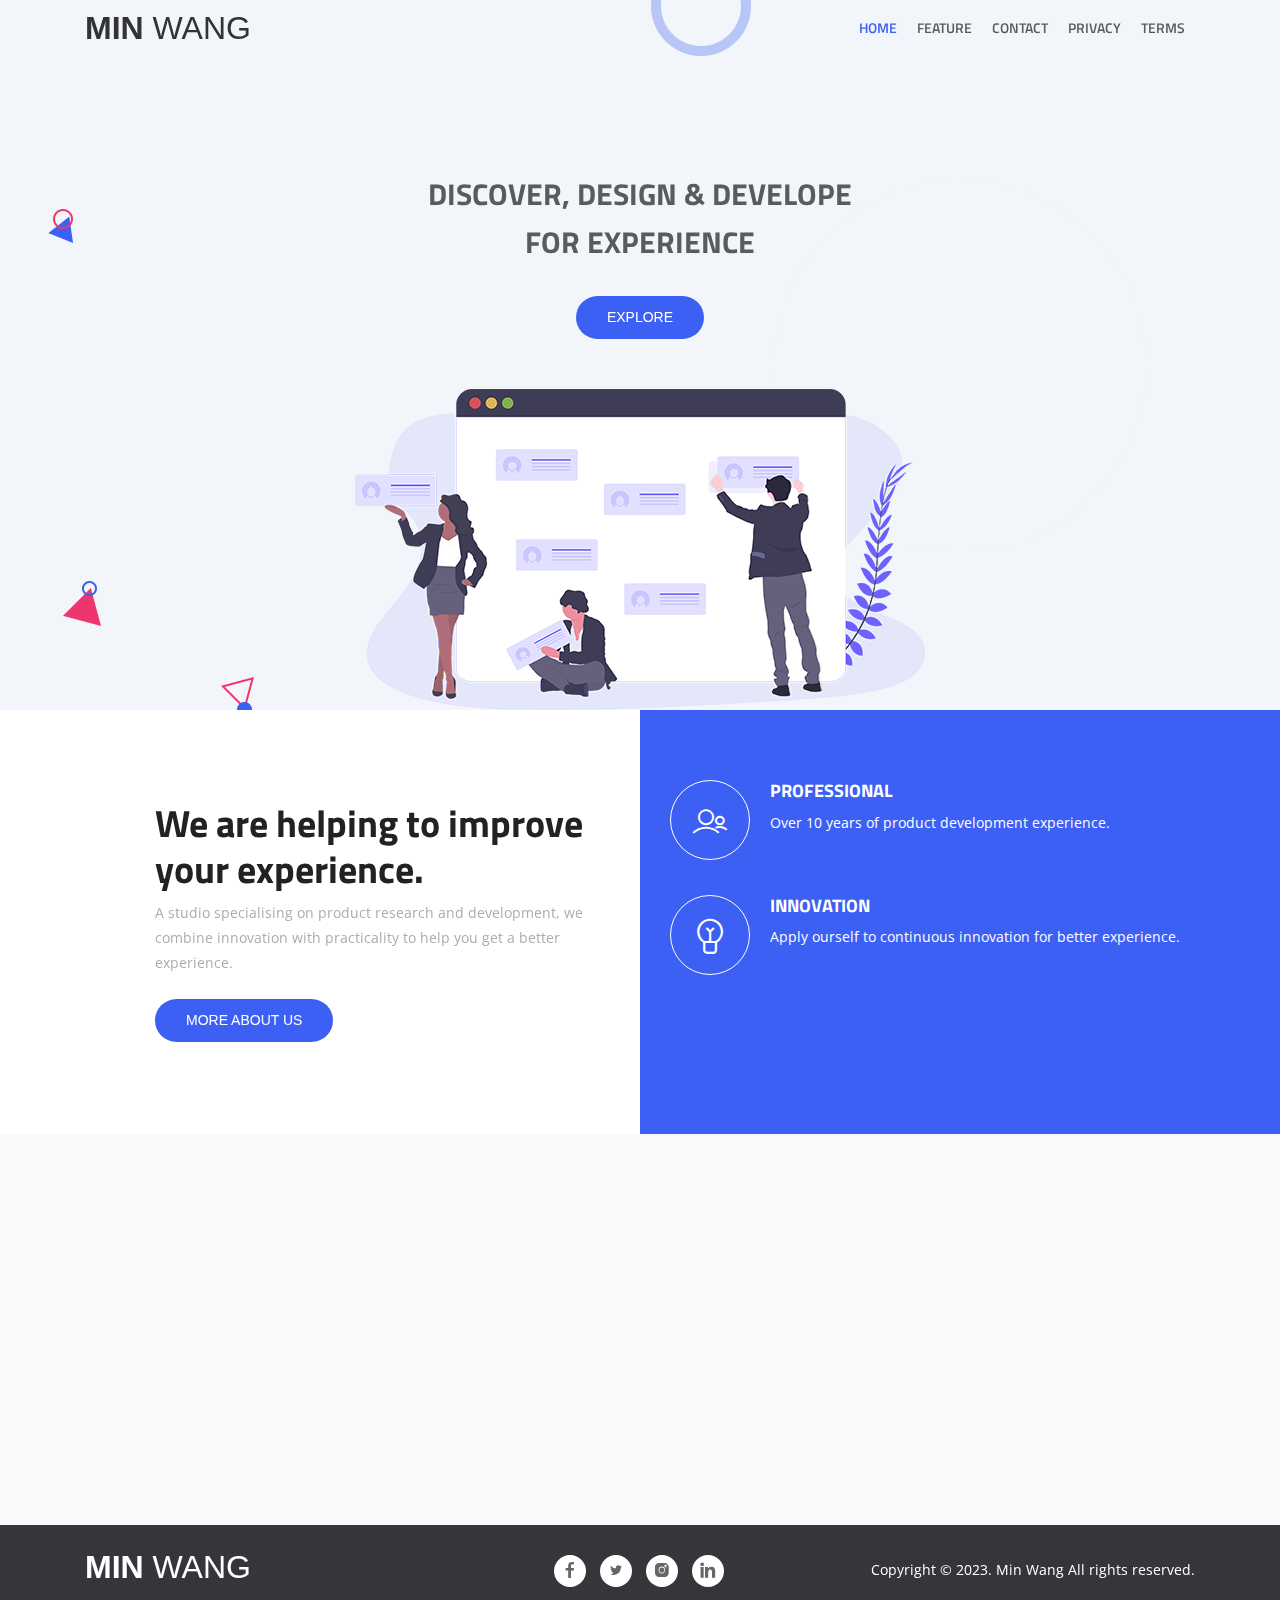
<file: index.html>
<!DOCTYPE html>
<html lang="en">

<head>
  <!-- Required meta tags -->
  <meta charset="utf-8">
  <meta name="viewport" content="width=device-width, initial-scale=1, shrink-to-fit=no">

  <title>Min Wang</title>

  <!-- Bootstrap CSS -->
  <link rel="stylesheet" href="assets/css/bootstrap.min.css">
  <!-- Icon -->
  <link rel="stylesheet" href="assets/fonts/line-icons.css">
  <!-- Slicknav -->
  <link rel="stylesheet" href="assets/css/slicknav.css">
  <!-- Owl carousel -->
  <link rel="stylesheet" href="assets/css/owl.carousel.min.css">
  <link rel="stylesheet" href="assets/css/owl.theme.css">

  <link rel="stylesheet" href="assets/css/magnific-popup.css">
  <link rel="stylesheet" href="assets/css/nivo-lightbox.css">
  <!-- Animate -->
  <link rel="stylesheet" href="assets/css/animate.css">
  <!-- Main Style -->
  <link rel="stylesheet" href="assets/css/main.css">
  <!-- Responsive Style -->
  <link rel="stylesheet" href="assets/css/responsive.css">

</head>

<body>

  <!-- Header Area wrapper Starts -->
  <header id="header-wrap">
    <!-- Navbar Start -->
    <nav class="navbar navbar-expand-md bg-inverse fixed-top scrolling-navbar">
      <div class="container">
        <!-- Brand and toggle get grouped for better mobile display -->
        <a href="index.html" class="navbar-brand logo">MIN <span>WANG</span></a>
        <button class="navbar-toggler" type="button" data-toggle="collapse" data-target="#navbarCollapse"
          aria-controls="navbarCollapse" aria-expanded="false" aria-label="Toggle navigation">
          <i class="lni-menu"></i>
        </button>
        <div class="collapse navbar-collapse" id="navbarCollapse">
          <ul class="navbar-nav mr-auto w-100 justify-content-end clearfix">
            <li class="nav-item active">
              <a class="nav-link" href="#hero-area">
                Home
              </a>
            </li>
            <li class="nav-item">
              <a class="nav-link" href="#feature">
                Feature
              </a>
            </li>
            <li class="nav-item">
              <a class="nav-link" href="#contact">
                Contact
              </a>
            </li>
            <li class="nav-item">
              <a class="nav-link" href="policy.html">
                Privacy
              </a>
            </li>
            <li class="nav-item">
              <a class="nav-link" href="terms.html">
                Terms
              </a>
            </li>
          </ul>
        </div>
      </div>
    </nav>
    <!-- Navbar End -->

    <!-- Hero Area Start -->
    <div id="hero-area" class="hero-area-bg">
      <div class="container">
        <div class="row">
          <div class="col-md-12 col-sm-12">
            <div class="contents text-center">
              <h2 class="head-title wow fadeInUp">Discover, Design & Develope <br> for Experience</h2>
              <div class="header-button wow fadeInUp" data-wow-delay="0.3s">
                <a href="#services" class="btn btn-common">Explore</a>
              </div>
            </div>
            <div class="img-thumb text-center wow fadeInUp" data-wow-delay="0.6s">
              <img class="img-fluid" src="assets/img/hero-1.png" alt="">
            </div>
          </div>
        </div>
      </div>
    </div>
    <!-- Hero Area End -->

  </header>
  <!-- Header Area wrapper End -->

  <!-- Feature Section Start -->
  <div id="feature">
    <div class="container-fluid">
      <div class="row">
        <div class="col-lg-6 col-md-12 col-sm-12">
          <div class="text-wrapper">
            <div>
              <h2 class="title-hl wow fadeInLeft" data-wow-delay="0.3s">We are helping to improve <br> your experience.
              </h2>
              <p class="mb-4">A studio specialising on product research and development, we combine innovation with
                practicality to help you get a better experience.</p>
              <a href="#" class="btn btn-common">More About Us</a>
            </div>
          </div>
        </div>
        <div class="col-lg-6 col-md-12 col-sm-12 padding-none feature-bg">
          <div class="feature-thumb">
            <div class="feature-item wow fadeInDown" data-wow-duration="1000ms" data-wow-delay="300ms">
              <div class="icon">
                <i class="lni-users"></i>
              </div>
              <div class="feature-content">
                <h3>Professional</h3>
                <p>Over 10 years of product development experience. </p>
              </div>
            </div>
            <div class="feature-item wow fadeInDown" data-wow-duration="1000ms" data-wow-delay="500ms">
              <div class="icon">
                <i class="lni-bulb"></i>
              </div>
              <div class="feature-content">
                <h3>Innovation</h3>
                <p>Apply ourself to continuous innovation for better experience.</p>
              </div>
            </div>
            <div class="feature-item wow fadeInDown" data-wow-duration="1000ms" data-wow-delay="700ms">
              <div class="icon">
                <i class="lni-medall"></i>
              </div>
              <div class="feature-content">
                <h3>Advanced</h3>
                <p>Keep following the trend to continuously improve our products. </p>
              </div>
            </div>
          </div>
        </div>
      </div>
    </div>
  </div>
  <!-- Feature Section End -->

  <!-- Contact Section Start -->
  <section id="contact" class="section-padding bg-gray">
    <div class="container">
      <div class="row contact-form-area wow fadeInUp" data-wow-delay="0.4s">
        <div class="col-md-6 col-lg-6 col-sm-12">
          <div class="contact-block">
            <form id="contactForm">
              <div class="row">
                <div class="col-md-12">
                  <div class="form-group">
                    <input type="text" placeholder="Subject" id="msg_subject" class="form-control" required
                      data-error="Please enter your subject">
                    <div class="help-block with-errors"></div>
                  </div>
                </div>
                <div class="col-md-12">
                  <div class="form-group">
                    <textarea class="form-control" id="message" placeholder="Your Message" rows="5"
                      data-error="Write your message" required></textarea>
                    <div class="help-block with-errors"></div>
                  </div>
                  <div class="submit-button">
                    <button class="btn btn-common" id="form-submit" type="submit">Send Message</button>
                    <div id="msgSubmit" class="h3 text-center hidden"></div>
                    <div class="clearfix"></div>
                  </div>
                </div>
              </div>
            </form>
          </div>
        </div>
        <div class="col-md-6 col-lg-6 col-sm-12">
          <div class="contact-right-area wow fadeIn">
            <div class="contact-title">
              <h1>We're a friendly bunch..</h1>
              <p>We create projects for companies and startups with a passion for quality</p>
            </div>
            <h2>Contact Us</h2>
            <div class="contact-right">
              <div class="single-contact">
                <div class="contact-icon">
                  <i class="lni-envelope"></i>
                </div>
                <p><a href="mailto:mmcontact@sina.com">Email: mmcontact@sina.com</a></p>
              </div>
            </div>
          </div>
        </div>
      </div>
    </div>
  </section>
  <!-- Contact Section End -->

  <!-- Copyright Section Start -->
  <div class="copyright">
    <div class="container">
      <div class="row">
        <div class="col-lg-4 col-md-3 col-xs-12 logo">
          MIN <span>WANG</span>
        </div>
        <div class="col-lg-4 col-md-4 col-xs-12">
          <div class="social-icon text-center">
            <a class="facebook" href="#"><i class="lni-facebook-filled"></i></a>
            <a class="twitter" href="#"><i class="lni-twitter-filled"></i></a>
            <a class="instagram" href="#"><i class="lni-instagram-filled"></i></a>
            <a class="linkedin" href="#"><i class="lni-linkedin-filled"></i></a>
          </div>
        </div>
        <div class="col-lg-4 col-md-5 col-xs-12">
          <p class="float-right">Copyright &copy; 2023. Min Wang All rights reserved.</p>
        </div>
      </div>
    </div>
  </div>
  <!-- Copyright Section End -->

  <!-- Go to Top Link -->
  <a href="#" class="back-to-top">
    <i class="lni-arrow-up"></i>
  </a>

  <!-- Preloader -->
  <div id="preloader">
    <div class="loader" id="loader-1"></div>
  </div>
  <!-- End Preloader -->

  <!-- jQuery first, then Popper.js, then Bootstrap JS -->
  <script src="assets/js/jquery-min.js"></script>
  <script src="assets/js/popper.min.js"></script>
  <script src="assets/js/bootstrap.min.js"></script>
  <script src="assets/js/owl.carousel.min.js"></script>
  <script src="assets/js/jquery.mixitup.js"></script>
  <script src="assets/js/wow.js"></script>
  <script src="assets/js/jquery.nav.js"></script>
  <script src="assets/js/scrolling-nav.js"></script>
  <script src="assets/js/jquery.easing.min.js"></script>
  <script src="assets/js/jquery.counterup.min.js"></script>
  <script src="assets/js/nivo-lightbox.js"></script>
  <script src="assets/js/jquery.magnific-popup.min.js"></script>
  <script src="assets/js/waypoints.min.js"></script>
  <script src="assets/js/jquery.slicknav.js"></script>
  <script src="assets/js/main.js"></script>
  <script src="assets/js/form-validator.min.js"></script>
  <script src="assets/js/contact-form-script.min.js"></script>

</body>

</html>
</file>
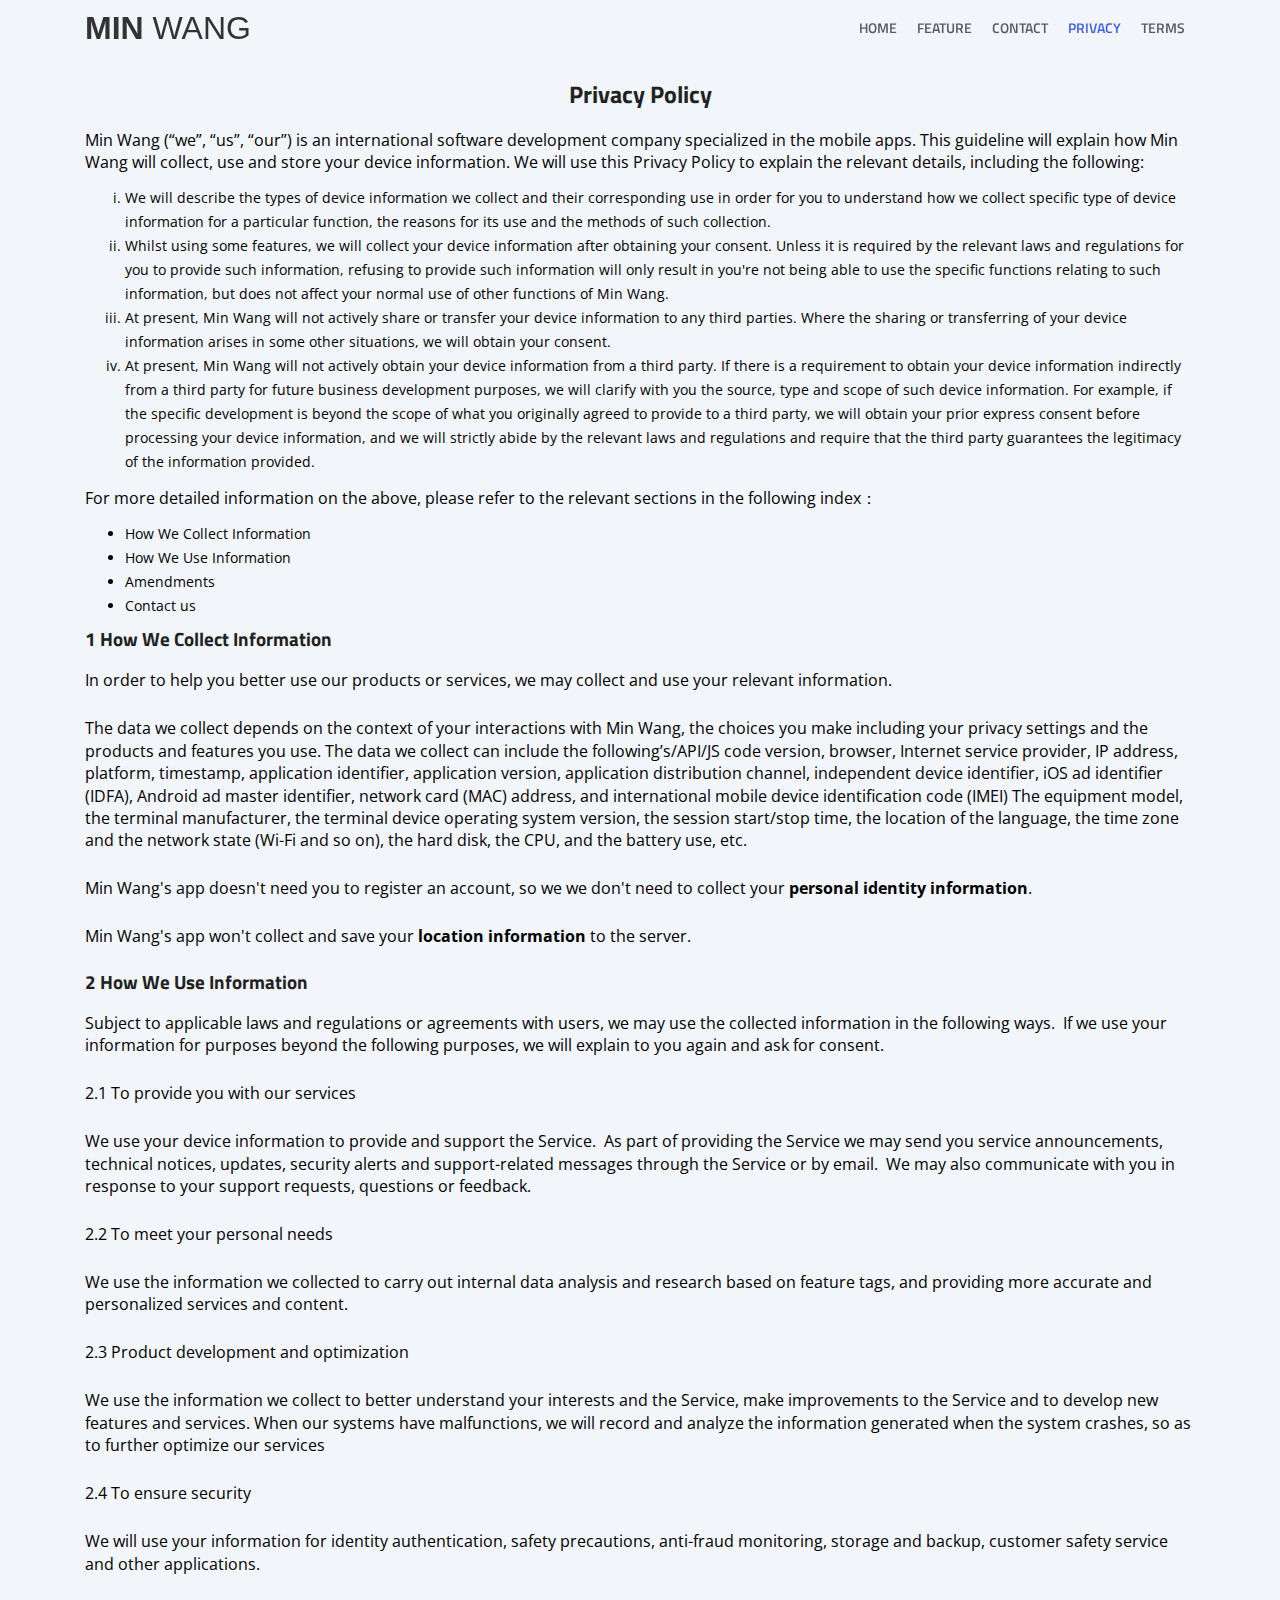
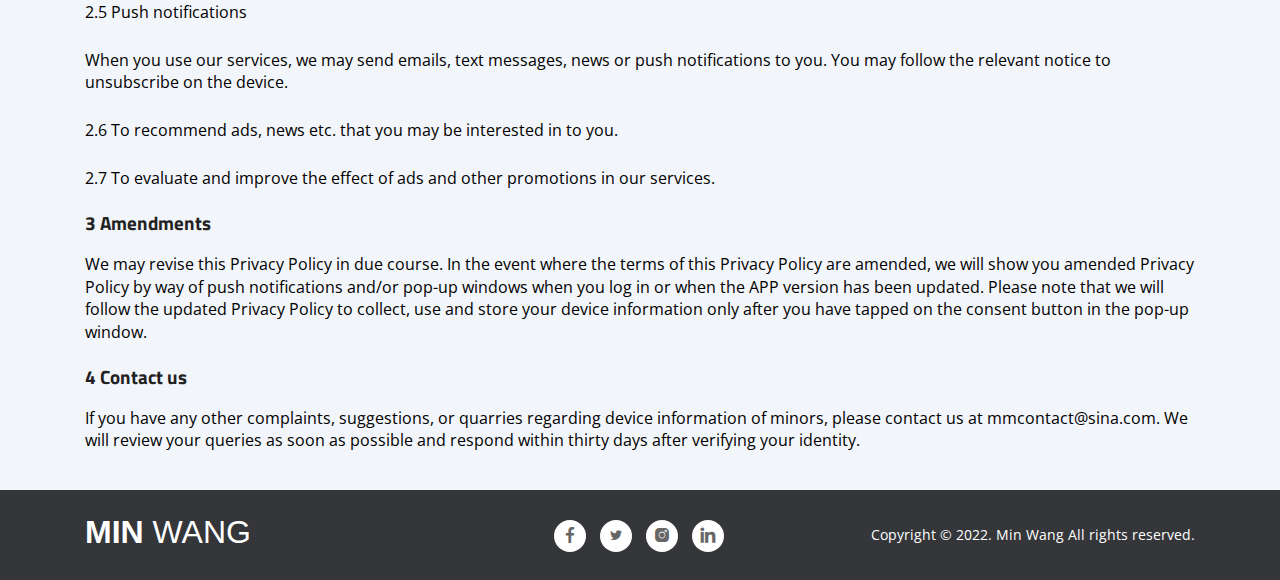
<file: policy.html>
<!DOCTYPE html>
<html lang="en">

<head>
    <!-- Required meta tags -->
    <meta charset="utf-8">
    <meta name="viewport" content="width=device-width, initial-scale=1, shrink-to-fit=no">

    <title>Min Wang</title>

    <!-- Bootstrap CSS -->
    <link rel="stylesheet" href="assets/css/bootstrap.min.css">
    <!-- Icon -->
    <link rel="stylesheet" href="assets/fonts/line-icons.css">
    <!-- Slicknav -->
    <link rel="stylesheet" href="assets/css/slicknav.css">
    <!-- Owl carousel -->
    <link rel="stylesheet" href="assets/css/owl.carousel.min.css">
    <link rel="stylesheet" href="assets/css/owl.theme.css">

    <link rel="stylesheet" href="assets/css/magnific-popup.css">
    <link rel="stylesheet" href="assets/css/nivo-lightbox.css">
    <!-- Animate -->
    <link rel="stylesheet" href="assets/css/animate.css">
    <!-- Main Style -->
    <link rel="stylesheet" href="assets/css/main.css">
    <!-- Responsive Style -->
    <link rel="stylesheet" href="assets/css/responsive.css">
    <link rel="stylesheet" href="assets/css/style.css">

</head>

<body deep="2">
    <!-- Header Area wrapper Starts -->
    <header id="header-wrap">
        <!-- Navbar Start -->
        <nav class="navbar navbar-expand-md bg-inverse fixed-top scrolling-navbar">
            <div class="container">
                <!-- Brand and toggle get grouped for better mobile display -->
                <a href="index.html" class="navbar-brand logo">MIN <span>WANG</span></a>
                <button class="navbar-toggler" type="button" data-toggle="collapse" data-target="#navbarCollapse"
                    aria-controls="navbarCollapse" aria-expanded="false" aria-label="Toggle navigation">
                    <i class="lni-menu"></i>
                </button>
                <div class="collapse navbar-collapse" id="navbarCollapse">
                    <ul class="navbar-nav mr-auto w-100 justify-content-end clearfix">
                        <li class="nav-item">
                            <a class="nav-link" href="index.html#hero-area">
                                Home
                            </a>
                        </li>
                        <li class="nav-item">
                            <a class="nav-link" href="index.html#feature">
                                Feature
                            </a>
                        </li>
                        <li class="nav-item">
                            <a class="nav-link" href="index.html#contact">
                                Contact
                            </a>
                        </li>
                        <li class="nav-item active">
                            <a class="nav-link" href="policy.html">
                                Privacy
                            </a>
                        </li>
                        <li class="nav-item">
                            <a class="nav-link" href="terms.html">
                                Terms
                            </a>
                        </li>
                    </ul>
                </div>
            </div>
        </nav>
        <!-- Navbar End -->
    </header>

    <div style="background-color: #f2f5f9;">
        <div class="content container">
            <h2>Privacy Policy</h2>
            <p>Min Wang (“we”, “us”, “our”) is an international software development company specialized in the
                mobile
                apps. This guideline will explain how Min Wang will collect, use and store your device information.
                We
                will
                use this Privacy Policy to explain the relevant details, including the following:</p>

            <ul style="list-style: lower-roman;">
                <li class="lowroman">We will describe the types of device information we collect and their corresponding
                    use in order for
                    you
                    to
                    understand how we collect specific type of device information for a particular function, the reasons
                    for
                    its
                    use and the methods of such collection.</li>
                <li class="lowroman">Whilst using some features, we will collect your device information after obtaining
                    your consent.
                    Unless
                    it
                    is required by the relevant laws and regulations for you to provide such information, refusing to
                    provide
                    such information will only result in you're not being able to use the specific functions relating to
                    such
                    information, but does not affect your normal use of other functions of Min Wang.</li>
                <li class="lowroman">At present, Min Wang will not actively share or transfer your device
                    information to any third
                    parties.
                    Where the sharing or transferring of your device information arises in some other situations, we
                    will
                    obtain
                    your consent.</li>
                <li class="lowroman">At present, Min Wang will not actively obtain your device information from a
                    third party. If
                    there
                    is a
                    requirement to obtain your device information indirectly from a third party for future business
                    development
                    purposes, we will clarify with you the source, type and scope of such device information. For
                    example,
                    if
                    the specific development is beyond the scope of what you originally agreed to provide to a third
                    party,
                    we
                    will obtain your prior express consent before processing your device information, and we will
                    strictly
                    abide
                    by the relevant laws and regulations and require that the third party guarantees the legitimacy of
                    the
                    information provided.</li>
            </ul>
            <p>For more detailed information on the above, please refer to the relevant sections in the following index：
            </p>
            <ul>
                <li>How We Collect Information</li>
                <li>How We Use Information</li>
                <li>Amendments</li>
                <li>Contact us</li>
            </ul>


            <h3>1 How We Collect Information</h3>
            <p>In order to help you better use our products or services, we may collect and use your relevant
                information.
            </p>
            <p>The data we collect depends on the context of your interactions with Min Wang, the choices you make
                including your privacy settings and the products and features you use. The data we collect can include
                the
                following’s/API/JS code version, browser, Internet service provider, IP address, platform, timestamp,
                application identifier, application version, application distribution channel, independent device
                identifier,
                iOS ad identifier (IDFA), Android ad master identifier, network card (MAC) address, and international
                mobile
                device identification code (IMEI) The equipment model, the terminal manufacturer, the terminal device
                operating
                system version, the session start/stop time, the location of the language, the time zone and the network
                state
                (Wi-Fi and so on), the hard disk, the CPU, and the battery use, etc.</p>
            <p>Min Wang's app doesn't need you to register an account, so we we don't need to collect your
                <b>personal
                    identity information</b>.
            </p>
            <p>Min Wang's app won't collect and save your <b>location information</b> to the server.</p>

            <h3>2 How We Use Information</h3>
            <p>Subject to applicable laws and regulations or agreements with users, we may use the collected information
                in
                the
                following ways.&nbsp; If we use your information for purposes beyond the following purposes, we will
                explain
                to
                you again and ask for consent.</p>

            <p>2.1 To provide you with our services</p>
            <p>We use your device information to provide and support the Service.&nbsp; As part of providing the Service
                we
                may
                send you service announcements, technical notices, updates, security alerts and support-related messages
                through
                the Service or by email.&nbsp; We may also communicate with you in response to your support requests,
                questions
                or feedback.</p>

            <p>2.2 To meet your personal needs</p>
            <p>We use the information we collected to carry out internal data analysis and research based on feature
                tags,
                and
                providing more accurate and personalized services and content.</p>

            <p>2.3 Product development and optimization</p>
            <p>We use the information we collect to better understand your interests and the Service, make improvements
                to
                the
                Service and to develop new features and services. When our systems have malfunctions, we will record and
                analyze
                the information generated when the system crashes, so as to further optimize our services</p>

            <p>2.4 To ensure security</p>
            <p>We will use your information for identity authentication, safety precautions, anti-fraud monitoring,
                storage
                and
                backup, customer safety service and other applications.</p>

            <p>2.5 Push notifications</p>
            <p>When you use our services, we may send emails, text messages, news or push notifications to you. You may
                follow
                the relevant notice to unsubscribe on the device.</p>

            <p>2.6 To recommend ads, news etc. that you may be interested in to you.</p>
            <p>2.7 To evaluate and improve the effect of ads and other promotions in our services.</p>

            <h3>3 Amendments</h3>
            <p>We may revise this Privacy Policy in due course. In the event where the terms of this Privacy Policy are
                amended,
                we will show you amended Privacy Policy by way of push notifications and/or pop-up windows when you log
                in
                or
                when the APP version has been updated. Please note that we will follow the updated Privacy Policy to
                collect,
                use and store your device information only after you have tapped on the consent button in the pop-up
                window.
            </p>

            <h3>4 Contact us</h3>
            <p>If you have any other complaints, suggestions, or quarries regarding device information of minors, please
                contact
                us at&nbsp;mmcontact@sina.com. We will review your queries as soon as possible and respond within thirty
                days
                after verifying your identity.</p>
            <br />
        </div>
    </div>

    <!-- Copyright Section Start -->
    <div class="copyright">
        <div class="container">
            <div class="row">
                <div class="col-lg-4 col-md-3 col-xs-12 logo">
                    MIN <span>WANG</span>
                </div>
                <div class="col-lg-4 col-md-4 col-xs-12">
                    <div class="social-icon text-center">
                        <a class="facebook" href="#"><i class="lni-facebook-filled"></i></a>
                        <a class="twitter" href="#"><i class="lni-twitter-filled"></i></a>
                        <a class="instagram" href="#"><i class="lni-instagram-filled"></i></a>
                        <a class="linkedin" href="#"><i class="lni-linkedin-filled"></i></a>
                    </div>
                </div>
                <div class="col-lg-4 col-md-5 col-xs-12">
                    <p class="float-right">Copyright &copy; 2022. Min Wang All rights reserved.</p>
                </div>
            </div>
        </div>
    </div>
    <!-- Copyright Section End -->

    <!-- Go to Top Link -->
    <a href="#" class="back-to-top">
        <i class="lni-arrow-up"></i>
    </a>

    <!-- Preloader -->
    <div id="preloader">
        <div class="loader" id="loader-1"></div>
    </div>
    <!-- End Preloader -->

    <!-- jQuery first, then Popper.js, then Bootstrap JS -->
    <script src="assets/js/jquery-min.js"></script>
    <script src="assets/js/popper.min.js"></script>
    <script src="assets/js/bootstrap.min.js"></script>
    <script src="assets/js/owl.carousel.min.js"></script>
    <script src="assets/js/jquery.mixitup.js"></script>
    <script src="assets/js/wow.js"></script>
    <script src="assets/js/jquery.nav.js"></script>
    <script src="assets/js/scrolling-nav.js"></script>
    <script src="assets/js/jquery.easing.min.js"></script>
    <script src="assets/js/jquery.counterup.min.js"></script>
    <script src="assets/js/nivo-lightbox.js"></script>
    <script src="assets/js/jquery.magnific-popup.min.js"></script>
    <script src="assets/js/waypoints.min.js"></script>
    <script src="assets/js/jquery.slicknav.js"></script>
    <script src="assets/js/main.js"></script>
    <script src="assets/js/form-validator.min.js"></script>
    <script src="assets/js/contact-form-script.min.js"></script>
</body>

</html>
</file>
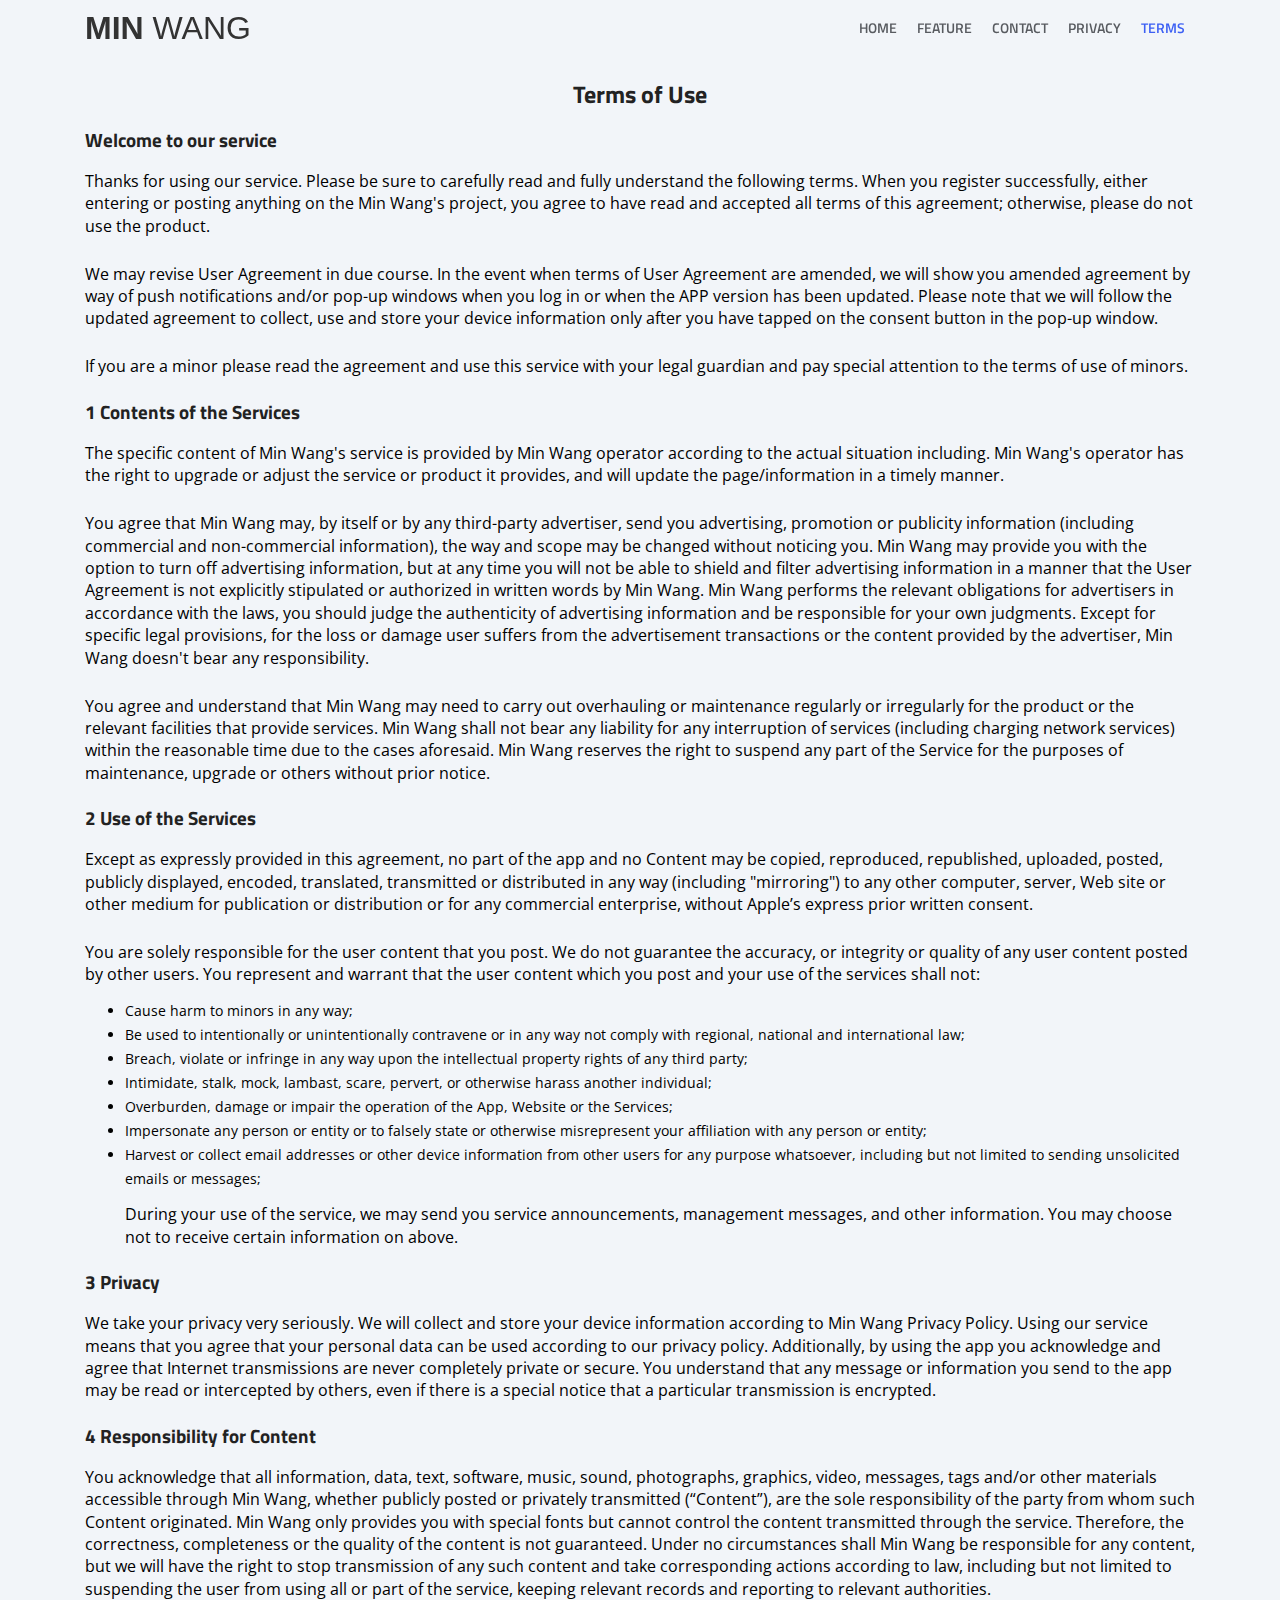
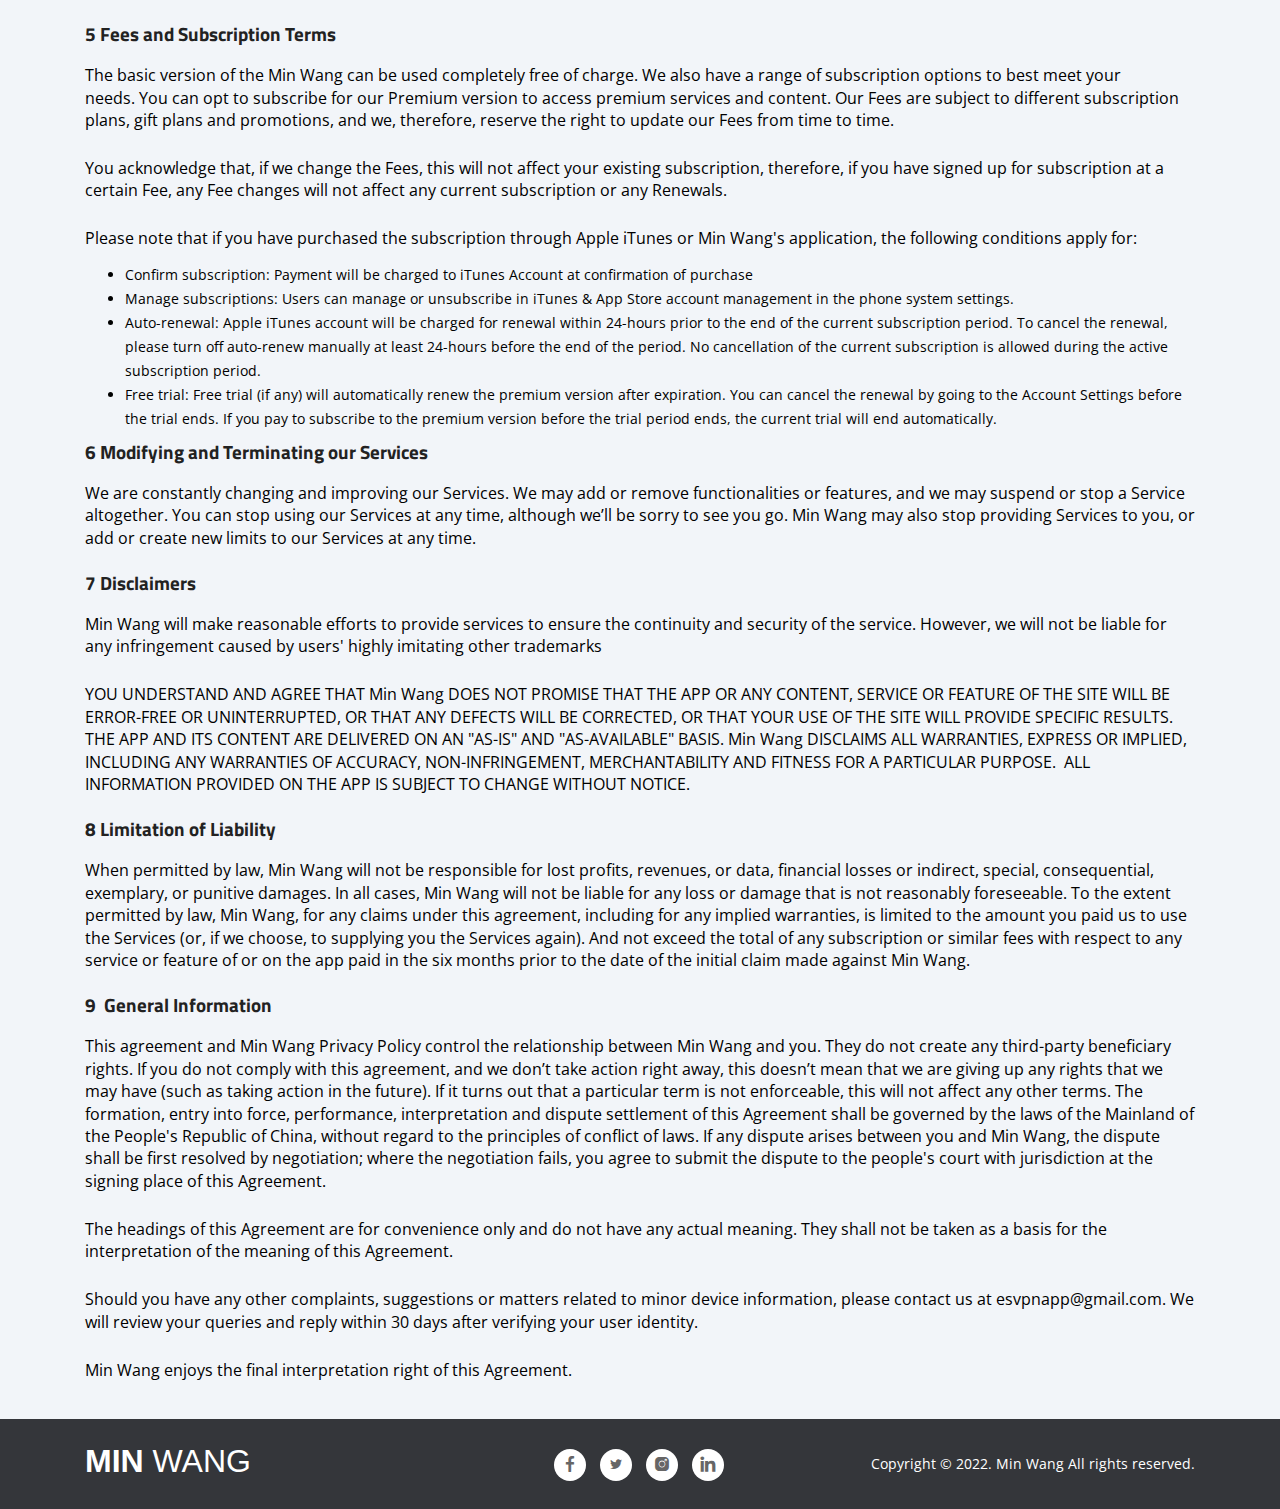
<file: terms.html>
<!DOCTYPE html>
<html lang="en">

<head>
    <!-- Required meta tags -->
    <meta charset="utf-8">
    <meta name="viewport" content="width=device-width, initial-scale=1, shrink-to-fit=no">

    <title>Min Wang</title>

    <!-- Bootstrap CSS -->
    <link rel="stylesheet" href="assets/css/bootstrap.min.css">
    <!-- Icon -->
    <link rel="stylesheet" href="assets/fonts/line-icons.css">
    <!-- Slicknav -->
    <link rel="stylesheet" href="assets/css/slicknav.css">
    <!-- Owl carousel -->
    <link rel="stylesheet" href="assets/css/owl.carousel.min.css">
    <link rel="stylesheet" href="assets/css/owl.theme.css">

    <link rel="stylesheet" href="assets/css/magnific-popup.css">
    <link rel="stylesheet" href="assets/css/nivo-lightbox.css">
    <!-- Animate -->
    <link rel="stylesheet" href="assets/css/animate.css">
    <!-- Main Style -->
    <link rel="stylesheet" href="assets/css/main.css">
    <!-- Responsive Style -->
    <link rel="stylesheet" href="assets/css/responsive.css">
    <link rel="stylesheet" href="assets/css/style.css">

</head>

<body deep="2">
    <!-- Header Area wrapper Starts -->
    <header id="header-wrap">
        <!-- Navbar Start -->
        <nav class="navbar navbar-expand-md bg-inverse fixed-top scrolling-navbar">
            <div class="container">
                <!-- Brand and toggle get grouped for better mobile display -->
                <a href="index.html" class="navbar-brand logo">MIN <span>WANG</span></a>
                <button class="navbar-toggler" type="button" data-toggle="collapse" data-target="#navbarCollapse"
                    aria-controls="navbarCollapse" aria-expanded="false" aria-label="Toggle navigation">
                    <i class="lni-menu"></i>
                </button>
                <div class="collapse navbar-collapse" id="navbarCollapse">
                    <ul class="navbar-nav mr-auto w-100 justify-content-end clearfix">
                        <li class="nav-item">
                            <a class="nav-link" href="index.html#hero-area">
                                Home
                            </a>
                        </li>
                        <li class="nav-item">
                            <a class="nav-link" href="index.html#feature">
                                Feature
                            </a>
                        </li>
                        <li class="nav-item">
                            <a class="nav-link" href="index.html#contact">
                                Contact
                            </a>
                        </li>
                        <li class="nav-item">
                            <a class="nav-link" href="policy.html">
                                Privacy
                            </a>
                        </li>
                        <li class="nav-item active">
                            <a class="nav-link" href="terms.html">
                                Terms
                            </a>
                        </li>
                    </ul>
                </div>
            </div>
        </nav>
        <!-- Navbar End -->
    </header>

    <div style="background-color: #f2f5f9;">
        <div class="content container">
            <h2>Terms of Use</h2>
            <h3>Welcome to our service</h3>
            <p>Thanks for using our service. Please be sure to carefully read and fully understand the following terms.
                When you
                register successfully, either entering or posting anything on the Min Wang's project, you agree to
                have
                read and accepted all terms of this agreement; otherwise, please do not use the product.</p>
            <p>We may revise User Agreement in due course. In the event when terms of User Agreement are amended, we
                will show
                you amended agreement by way of push notifications and/or pop-up windows when you log in or when the APP
                version
                has been updated. Please note that we will follow the updated agreement to collect, use and store your
                device
                information only after you have tapped on the consent button in the pop-up window.</p>
            <p>If you are a minor please read the agreement and use this service with your legal guardian and pay
                special
                attention to the terms of use of minors.</p>

            <h3>1 Contents of the Services</h3>
            <p>The specific content of Min Wang's service is provided by Min Wang operator according to the
                actual
                situation including. Min Wang's operator has the right to upgrade or adjust the service or product
                it
                provides, and will update the page/information in a timely manner.</p>
            <p>You agree that Min Wang may, by itself or by any third-party advertiser, send you advertising,
                promotion or
                publicity information (including commercial and non-commercial information), the way and scope may be
                changed
                without noticing you. Min Wang may provide you with the option to turn off advertising information,
                but at
                any time you will not be able to shield and filter advertising information in a manner that the User
                Agreement
                is not explicitly stipulated or authorized in written words by Min Wang. Min Wang performs the
                relevant obligations for advertisers in accordance with the laws, you should judge the authenticity of
                advertising information and be responsible for your own judgments. Except for specific legal provisions,
                for the
                loss or damage user suffers from the advertisement transactions or the content provided by the
                advertiser,
                Min Wang doesn't bear any responsibility.</p>
            <p>You agree and understand that Min Wang may need to carry out overhauling or maintenance regularly or
                irregularly for the product or the relevant facilities that provide services. Min Wang shall not
                bear any
                liability for any interruption of services (including charging network services) within the reasonable
                time due
                to the cases aforesaid. Min Wang reserves the right to suspend any part of the Service for the
                purposes of
                maintenance, upgrade or others without prior notice.</p>

            <h3>2 Use of the Services</h3>
            <p>Except as expressly provided in this agreement, no part of the app and no Content may be copied,
                reproduced,
                republished, uploaded, posted, publicly displayed, encoded, translated, transmitted or distributed in
                any way
                (including "mirroring") to any other computer, server, Web site or other medium for publication or
                distribution
                or for any commercial enterprise, without Apple’s express prior written consent.</p>
            <p>You are solely responsible for the user content that you post. We do not guarantee the accuracy, or
                integrity or
                quality of any user content posted by other users. You represent and warrant that the user content which
                you
                post and your use of the services shall not:</p>
            <ul>
                <li>Cause harm to minors in any way;</li>
                <li>Be used to intentionally or unintentionally contravene or in any way not comply with regional,
                    national and
                    international law;</li>
                <li>Breach, violate or infringe in any way upon the intellectual property rights of any third party;
                </li>
                <li>Intimidate, stalk, mock, lambast, scare, pervert, or otherwise harass another individual;</li>
                <li>Overburden, damage or impair the operation of the App, Website or the Services;</li>
                <li>Impersonate any person or entity or to falsely state or otherwise misrepresent your affiliation with
                    any
                    person or entity;</li>
                <li>Harvest or collect email addresses or other device information from other users for any purpose
                    whatsoever,
                    including but not limited to sending unsolicited emails or messages;</li>
                <p>During your use of the service, we may send you service announcements, management messages, and other
                    information. You may choose not to receive certain information on above.</p>
            </ul>

            <h3>3 Privacy</h3>
            <p>We take your privacy very seriously.&nbsp;We will collect and store your device information according to
                Min
                Wang Privacy Policy. Using our service means that you agree that your personal data can be used
                according to
                our privacy policy. Additionally, by using the app you acknowledge and agree that Internet transmissions
                are
                never completely private or secure. You understand that any message or information you send to the app
                may be
                read or intercepted by others, even if there is a special notice that a particular transmission is
                encrypted.
            </p>

            <h3>4 Responsibility for Content</h3>
            <p>You acknowledge that all information, data, text, software, music, sound, photographs, graphics, video,
                messages,
                tags and/or other materials accessible through Min Wang, whether publicly posted or privately
                transmitted
                (“Content”), are the sole responsibility of the party from whom such Content originated. Min Wang
                only
                provides you with special fonts but cannot control the content transmitted through the service.
                Therefore, the
                correctness, completeness or the quality of the content is not guaranteed. Under no circumstances shall
                Min
                Wang be responsible for any content, but we will have the right to stop transmission of any such
                content and
                take corresponding actions according to law, including but not limited to suspending the user from using
                all or
                part of the service, keeping relevant records and reporting to relevant authorities.</p>

            <h3>5 Fees and Subscription Terms</h3>
            <p>The basic version of the Min Wang can be used completely free of charge.&nbsp;We also have a range
                of
                subscription options to best meet your needs.&nbsp;You can opt to subscribe for our Premium version to
                access
                premium services and content. Our Fees are subject to different subscription plans, gift plans and
                promotions,
                and we, therefore, reserve the right to update our Fees from time to time.</p>
            <p>You acknowledge that, if we change the Fees, this will not affect your existing subscription, therefore,
                if you
                have signed up for subscription at a certain Fee, any Fee changes will not affect any current
                subscription or
                any Renewals.</p>
            <p>Please note that if you have purchased the subscription through Apple iTunes or Min Wang's
                application, the
                following conditions apply for:</p>
            <ul>
                <li>Confirm subscription: Payment will be charged to iTunes Account at confirmation of purchase</li>
                <li>Manage subscriptions: Users can manage or unsubscribe in iTunes &amp; App Store account management
                    in the
                    phone system settings.</li>
                <li>Auto-renewal: Apple iTunes account will be charged for renewal within 24-hours prior to the end of
                    the
                    current subscription period. To cancel the renewal, please turn off auto-renew manually at least
                    24-hours
                    before the end of the period. No cancellation of the current subscription is allowed during the
                    active
                    subscription period.</li>
                <li>Free trial: Free trial (if any) will automatically renew the premium version after expiration. You
                    can
                    cancel the renewal by going to the Account Settings before the trial ends. If you pay to subscribe
                    to the
                    premium version before the trial period ends, the current trial will end automatically.</li>
            </ul>

            <h3>6 Modifying and Terminating our Services</h3>
            <p>We are constantly changing and improving our Services. We may add or remove functionalities or features,
                and we
                may suspend or stop a Service altogether. You can stop using our Services at any time, although we’ll be
                sorry
                to see you go. Min Wang may also stop providing Services to you, or add or create new limits to our
                Services at any time.</p>

            <h3>7 Disclaimers</h3>
            <p>Min Wang will make reasonable efforts to provide services to ensure the continuity and security of
                the
                service. However, we will not be liable for any infringement caused by users' highly imitating other
                trademarks
            </p>

            <p>YOU UNDERSTAND AND AGREE THAT Min Wang DOES NOT PROMISE THAT THE APP OR ANY CONTENT, SERVICE OR
                FEATURE OF
                THE SITE WILL BE ERROR-FREE OR UNINTERRUPTED, OR THAT ANY DEFECTS WILL BE CORRECTED, OR THAT YOUR USE OF
                THE
                SITE WILL PROVIDE SPECIFIC RESULTS. THE APP AND ITS CONTENT ARE DELIVERED ON AN "AS-IS" AND
                "AS-AVAILABLE"
                BASIS. Min Wang DISCLAIMS ALL WARRANTIES, EXPRESS OR IMPLIED, INCLUDING ANY WARRANTIES OF ACCURACY,
                NON-INFRINGEMENT, MERCHANTABILITY AND FITNESS FOR A PARTICULAR PURPOSE. &nbsp;ALL INFORMATION PROVIDED
                ON THE
                APP IS SUBJECT TO CHANGE WITHOUT NOTICE.&nbsp;</p>

            <h3>8 Limitation of Liability</h3>
            <p>When permitted by law, Min Wang will not be responsible for lost profits, revenues, or data,
                financial
                losses or indirect, special, consequential, exemplary, or punitive damages. In all cases, Min Wang
                will not
                be liable for any loss or damage that is not reasonably foreseeable. To the extent permitted by law,
                Min
                Wang, for any claims under this agreement, including for any implied warranties, is limited to the
                amount you
                paid us to use the Services (or, if we choose, to supplying you the Services again). And not exceed the
                total of
                any subscription or similar fees with respect to any service or feature of or on the app paid in the six
                months
                prior to the date of the initial claim made against Min Wang.</p>

            <h3>9 &nbsp;General Information</h3>
            <p>This agreement and Min Wang Privacy Policy control the relationship between Min Wang and you.
                They do
                not create any third-party beneficiary rights. If you do not comply with this agreement, and we don’t
                take
                action right away, this doesn’t mean that we are giving up any rights that we may have (such as taking
                action in
                the future). If it turns out that a particular term is not enforceable, this will not affect any other
                terms.
                The formation, entry into force, performance, interpretation and dispute settlement of this Agreement
                shall be
                governed by the laws of the Mainland of the People's Republic of China, without regard to the principles
                of
                conflict of laws. If any dispute arises between you and Min Wang, the dispute shall be first
                resolved by
                negotiation; where the negotiation fails, you agree to submit the dispute to the people's court with
                jurisdiction at the signing place of this Agreement.</p>
            <p>The headings of this Agreement are for convenience only and do not have any actual meaning. They shall
                not be
                taken as a basis for the interpretation of the meaning of this Agreement.</p>
            <p>Should you have any other complaints, suggestions or matters related to minor device information, please
                contact
                us at esvpnapp@gmail.com. We will review your queries and reply within 30 days after verifying your user
                identity.</p>

            <p>Min Wang enjoys the final interpretation right of this Agreement.</p>
            <br/>
        </div>
    </div>

    <!-- Copyright Section Start -->
    <div class="copyright">
        <div class="container">
            <div class="row">
                <div class="col-lg-4 col-md-3 col-xs-12 logo">
                    MIN <span>WANG</span>
                </div>
                <div class="col-lg-4 col-md-4 col-xs-12">
                    <div class="social-icon text-center">
                        <a class="facebook" href="#"><i class="lni-facebook-filled"></i></a>
                        <a class="twitter" href="#"><i class="lni-twitter-filled"></i></a>
                        <a class="instagram" href="#"><i class="lni-instagram-filled"></i></a>
                        <a class="linkedin" href="#"><i class="lni-linkedin-filled"></i></a>
                    </div>
                </div>
                <div class="col-lg-4 col-md-5 col-xs-12">
                    <p class="float-right">Copyright &copy; 2022. Min Wang All rights reserved.</p>
                </div>
            </div>
        </div>
    </div>
    <!-- Copyright Section End -->

    <!-- Go to Top Link -->
    <a href="#" class="back-to-top">
        <i class="lni-arrow-up"></i>
    </a>

    <!-- Preloader -->
    <div id="preloader">
        <div class="loader" id="loader-1"></div>
    </div>
    <!-- End Preloader -->

    <!-- jQuery first, then Popper.js, then Bootstrap JS -->
    <script src="assets/js/jquery-min.js"></script>
    <script src="assets/js/popper.min.js"></script>
    <script src="assets/js/bootstrap.min.js"></script>
    <script src="assets/js/owl.carousel.min.js"></script>
    <script src="assets/js/jquery.mixitup.js"></script>
    <script src="assets/js/wow.js"></script>
    <script src="assets/js/jquery.nav.js"></script>
    <script src="assets/js/scrolling-nav.js"></script>
    <script src="assets/js/jquery.easing.min.js"></script>
    <script src="assets/js/jquery.counterup.min.js"></script>
    <script src="assets/js/nivo-lightbox.js"></script>
    <script src="assets/js/jquery.magnific-popup.min.js"></script>
    <script src="assets/js/waypoints.min.js"></script>
    <script src="assets/js/jquery.slicknav.js"></script>
    <script src="assets/js/main.js"></script>
    <script src="assets/js/form-validator.min.js"></script>
    <script src="assets/js/contact-form-script.min.js"></script>
</body>

</html>
</file>
<file: assets/css/main.css>
@import url("https://fonts.googleapis.com/css?family=Open+Sans|Titillium+Web:600,700");
html {
  overflow-x: hidden;
}

body {
  background: #fff;
  font-size: 14px;
  font-weight: 400;
  font-family: 'Spartan', sans-serif;
  -webkit-box-sizing: border-box;
  -moz-box-sizing: border-box;
  box-sizing: border-box;
  -webkit-font-smoothing: subpixel-antialiased;
  color: #abacae;
  line-height: 25px;
  -webkit-backface-visibility: hidden;
  backface-visibility: hidden;
  overflow-x: hidden;
}

h1, h2, h3, h4 {
  font-size: 38px;
  color: #222222;
  font-weight: 700;
  font-family: 'Titillium Web', sans-serif;
}

a {
  -webkit-transition: all 0.2s linear;
  -moz-transition: all 0.2s linear;
  -o-transition: all 0.2s linear;
  transition: all 0.2s linear;
}

a:hover {
  text-decoration: none;
}

a a:focus {
  outline: none;
}

p {
  font-weight: 400;
  font-family: 'Open Sans', sans-serif;
  margin: 0px;
  font-size: 14px;
}

ul, ol {
  list-style: outside none none;
  margin: 0;
  padding: 0;
}

ul li, ol li {
  list-style: none;
}

a:not([href]):not([tabindex]) {
  color: #fff;
}

.section-header {
  margin-bottom: 30px;
}

.section-header p {
  text: center;
  font-weight: 400;
  line-height: 26px;
}

.section-title {
  font-size: 30px;
  color: #222222;
  display: inline-block;
  font-weight: 700;
  text-transform: uppercase;
  position: relative;
}

.padding-none {
  padding: 0px;
}

.bg-gray {
  background: #f9f9f9;
}

.overlay {
  position: absolute;
  width: 100%;
  height: 100%;
  top: 0px;
  left: 0px;
  background: rgba(15, 17, 27, 0.8);
}

.btn {
  font-size: 14px;
  padding: 10px 30px;
  cursor: pointer;
  font-weight: 400;
  color: #fff;
  border-radius: 30px;
  -webkit-transition: all 0.2s linear;
  -moz-transition: all 0.2s linear;
  -o-transition: all 0.2s linear;
  transition: all 0.2s linear;
  display: inline-block;
}

.btn:focus,
.btn:active {
  box-shadow: none;
  outline: none;
  color: #fff;
}

.btn-common {
  background-color: #3d60f4;
  position: relative;
  z-index: 1;
  text-transform: uppercase;
}

.btn-common:hover {
  color: #fff;
  background-color: #222;
  box-shadow: 0 6px 22px rgba(0, 0, 0, 0.1);
  transition: all .2s ease-in-out;
  -moz-transition: all .2s ease-in-out;
  -webkit-transition: all .2s ease-in-out;
}

.btn-border {
  color: #3d60f4;
  background-color: transparent;
  border: 1px solid #3d60f4;
  border-radius: 30px;
  text-transform: uppercase;
}

.btn-border:hover {
  color: #fff;
  border-color: #3d60f4;
  background-color: #3d60f4;
}

.btn-border:focus {
  color: #fff;
  border-color: #3d60f4;
  background-color: #3d60f4;
}

.btn-lg {
  padding: 14px 33px;
  text-transform: uppercase;
  font-size: 16px;
}

.btn-rm {
  padding: 7px 18px;
  text-transform: capitalize;
}

button:focus {
  outline: none !important;
}

.icon-close, .icon-check {
  color: #3d60f4;
}

.social-icon a {
  color: #666;
  background: #fff;
  width: 32px;
  height: 32px;
  line-height: 34px;
  display: inline-block;
  text-align: center;
  border-radius: 100%;
  font-size: 16px;
  margin: 15px 6px 12px 4px;
  transition: all 0.3s ease-in-out 0s;
  -moz-transition: all 0.3s ease-in-out 0s;
  -webkit-transition: all 0.3s ease-in-out 0s;
  -o-transition: all 0.3s ease-in-out 0s;
}

.social-icon a:hover {
  color: #fff !important;
}

.social-icon .facebook:hover {
  background: #3b5999;
}

.social-icon .twitter:hover {
  background: #4A9CEC;
}

.social-icon .instagram:hover {
  background: #D6274D;
}

.social-icon .linkedin:hover {
  background: #1260A2;
}

.social-icon .google:hover {
  background: #CE332A;
}

/* ScrollToTop */
a.back-to-top {
  display: none;
  position: fixed;
  bottom: 18px;
  right: 15px;
  text-decoration: none;
}

a.back-to-top i {
  display: block;
  font-size: 22px;
  width: 40px;
  height: 40px;
  line-height: 40px;
  color: #fff;
  background: #3d60f4;
  border-radius: 30px;
  text-align: center;
  transition: all 0.2s ease-in-out;
  -moz-transition: all 0.2s ease-in-out;
  -webkit-transition: all 0.2s ease-in-out;
  -o-transition: all 0.2s ease-in-out;
  box-shadow: 0 0 4px rgba(0, 0, 0, 0.14), 0 4px 8px rgba(0, 0, 0, 0.28);
}

a.back-to-top:hover, a.back-to-top:focus {
  text-decoration: none;
}

/* Preloader */
#preloader {
  position: fixed;
  top: 0;
  left: 0;
  right: 0;
  bottom: 0;
  background-color: #fff;
  z-index: 9999999;
}

.loader {
  top: 50%;
  width: 50px;
  height: 50px;
  border-radius: 100%;
  position: relative;
  margin: 0 auto;
}

#loader-1:before, #loader-1:after {
  content: "";
  position: absolute;
  top: -10px;
  left: -10px;
  width: 100%;
  height: 100%;
  border-radius: 100%;
  border: 7px solid transparent;
  border-top-color: #3d60f4;
}

#loader-1:before {
  z-index: 100;
  animation: spin 1s infinite;
}

#loader-1:after {
  border: 7px solid #f2f2f2;
}

@keyframes spin {
  0% {
    -webkit-transform: rotate(0deg);
    -ms-transform: rotate(0deg);
    -o-transform: rotate(0deg);
    transform: rotate(0deg);
  }
  100% {
    -webkit-transform: rotate(360deg);
    -ms-transform: rotate(360deg);
    -o-transform: rotate(360deg);
    transform: rotate(360deg);
  }
}

.section-padding {
  padding: 60px 0;
}

hr {
  border-top: 1px dotted #ddd;
}

.feature-bg {
  background: #3d60f4;
}

.text-wrapper {
  height: 100%;
  display: table;
  padding-left: 140px;
}

.text-wrapper > div {
  vertical-align: middle;
  display: table-cell;
}

.feature-thumb {
  padding: 40px 0;
}

.feature-item {
  padding: 30px;
}

.feature-item .icon {
  float: left;
  border: 1px solid #fff;
  width: 80px;
  height: 80px;
  text-align: center;
  border-radius: 50%;
  transition: all .6s ease;
  -moz-transition: all .6s ease;
  -webkit-transition: all .6s ease;
}

.feature-item .icon i {
  font-size: 36px;
  color: #fff;
  line-height: 80px;
}

.feature-content {
  color: #fff;
  margin-left: 100px;
}

.feature-content h3 {
  color: #fff;
  text-transform: uppercase;
  font-size: 18px;
}

.feature-item:hover .icon {
  background: #fff;
}

.feature-item:hover .icon i {
  color: #3d60f4;
}

/* Services Item */
.services-item {
  background: #fff;
  margin: 15px 0;
  padding: 30px;
  border-radius: 4px;
  text-align: left;
  box-shadow: 0px 0px 40px 0px rgba(0, 0, 0, 0.1);
  transition: all 0.3s ease-in-out 0s;
  -moz-transition: all 0.3s ease-in-out 0s;
  -webkit-transition: all 0.3s ease-in-out 0s;
  -o-transition: all 0.3s ease-in-out 0s;
}

.services-item .icon i {
  font-size: 42px;
  color: #3d60f4;
}

.services-item .services-content h3 {
  font-weight: 600;
  text-transform: uppercase;
  margin-bottom: 10px;
}

.services-item .services-content h3 a {
  font-size: 18px;
  color: #585b60;
}

.services-item .services-content h3 a:hover {
  color: #3d60f4;
}

.services-item:hover {
  box-shadow: 0 20px 30px 0 rgba(0, 0, 0, 0.08);
}

#service {
  position: relative;
}

/* Container Outside Shape */
.container-outside {
  position: absolute;
  top: 0;
  right: 0;
  width: 47.1%;
  height: 100%;
  background: #3d60f4;
  overflow: hidden;
}

.heading {
  padding-left: 30px;
}

.d-table {
  display: table;
  width: 100%;
  height: 100%;
}

.dt-cell {
  display: table-cell;
  vertical-align: middle;
}

.skill-area img {
  border-radius: 4px;
}

.skills-section {
  margin-top: 30px;
}

.skills-section .progress-box h5 {
  color: #222222;
  font-size: 14px;
  text-transform: uppercase;
  font-weight: 600;
}

.skills-section .progress {
  background: #f9f9f9;
  height: 10px;
  margin-bottom: 30px;
}

.skills-section .progress .progress-bar {
  background: #3d60f4;
}

.navbar-brand {
  position: relative;
  padding: 0px;
}

.top-nav-collapse {
  background: #fff;
  z-index: 999999;
  top: 0px !important;
  box-shadow: 0px 3px 6px 3px rgba(0, 0, 0, 0.06);
  -webkit-animation-duration: 1s;
  animation-duration: 1s;
  background: #fff !important;
}

.top-nav-collapse .navbar-brand {
  top: 0px;
}

.top-nav-collapse .navbar-nav .nav-link {
  color: #585b60 !important;
  margin-top: 0px !important;
  margin-bottom: 0px !important;
}

.top-nav-collapse .navbar-nav .nav-link:hover {
  cursor: pointer;
  color: #3d60f4 !important;
}

.top-nav-collapse .navbar-nav li.active a.nav-link {
  color: #3d60f4 !important;
}

.indigo {
  background: transparent;
}

.menu-bg {
  background: transparent;
}

.navbar-expand-md .navbar-nav .nav-link i {
  font-size: 14px;
  margin-left: 5px;
  vertical-align: middle;
  -webkit-transition: all 0.3s ease-in-out;
  -moz-transition: all 0.3s ease-in-out;
  transition: all 0.3s ease-in-out;
}

.navbar-expand-md .navbar-nav .nav-link {
  font-family: 'Titillium Web', sans-serif;
  color: #585b60;
  font-weight: 600;
  padding: 8px 10px;
  line-height: 40px;
  text-transform: uppercase;
  cursor: pointer;
  background: transparent;
  -webkit-transition: all 0.3s ease-in-out;
  -moz-transition: all 0.3s ease-in-out;
  transition: all 0.3s ease-in-out;
}

.navbar-expand-md .navbar-nav li a:hover,
.navbar-expand-md .navbar-nav li .active > a,
.navbar-expand-md .navbar-nav li a:focus {
  color: #3d60f4;
  outline: none;
}

.navbar-expand-md .navbar-nav .active > .nav-link,
.navbar-expand-md .navbar-nav .nav-link.active,
.navbar-expand-md .navbar-nav .nav-link.open,
.navbar-expand-md .navbar-nav .open > .nav-link {
  color: #3d60f4 !important;
}

.navbar-expand-md .navbar-nav .nav-link:focus,
.navbar-expand-md .navbar-nav .nav-link:hover {
  color: #3d60f4 !important;
}

.navbar {
  padding: 0;
}

.navbar li.active a.nav-link {
  color: #3d60f4;
}

.menu-white .navbar-nav .nav-link {
  color: #fff;
}

.dropdown-toggle::after {
  display: none;
}

.dropdown-menu {
  margin: 0;
  padding: 0;
  display: none;
  position: absolute;
  z-index: 99;
  min-width: 210px;
  background-color: #fff;
  white-space: nowrap;
  border-radius: 4px;
  -webkit-box-shadow: 0 6px 12px rgba(0, 0, 0, 0.175);
  box-shadow: 0 6px 12px rgba(0, 0, 0, 0.175);
  animation: fadeIn 0.4s;
  -webkit-animation: fadeIn 0.4s;
  -moz-animation: fadeIn 0.4s;
  -o-animation: fadeIn 0.4s;
  -ms-animation: fadeIn 0.4s;
}

.dropdown-menu:before {
  content: "";
  display: inline-block;
  position: absolute;
  bottom: 100%;
  left: 20%;
  margin-left: -5px;
  border-right: 10px solid transparent;
  border-left: 10px solid transparent;
  border-bottom: 10px solid #fff;
}

.dropdown:hover .dropdown-menu {
  display: block;
  position: absolute;
  text-align: left;
  top: 100%;
  border: none;
  animation: fadeIn 0.4s;
  -webkit-animation: fadeIn 0.4s;
  -moz-animation: fadeIn 0.4s;
  -o-animation: fadeIn 0.4s;
  -ms-animation: fadeIn 0.4s;
}

.dropdown .dropdown-menu .dropdown-item {
  width: 100%;
  padding: 10px 20px;
  font-size: 14px;
  color: #333;
  border-bottom: 1px solid #f1f1f1;
  text-decoration: none;
  display: inline-block;
  float: left;
  clear: both;
  position: relative;
  outline: 0;
  transition: all 0.3s ease-in-out;
  -webkit-transition: all 0.3s ease-in-out;
  -moz-transition: all 0.3s ease-in-out;
  -o-transition: all 0.3s ease-in-out;
  -ms-transition: all 0.3s ease-in-out;
}

.dropdown .dropdown-menu .dropdown-item:last-child {
  border-bottom: none;
  border-bottom-left-radius: 4px;
  border-bottom-right-radius: 4px;
}

.dropdown .dropdown-menu .dropdown-item:first-child {
  border-top-left-radius: 4px;
  border-top-right-radius: 4px;
}

.dropdown .dropdown-item:focus,
.dropdown .dropdown-item:hover,
.dropdown .dropdown-item.active {
  color: #3d60f4;
  background: #f7f7f7;
}

.dropdown-item.active, .dropdown-item:active {
  background: transparent;
}

.fadeInUpMenu {
  -webkit-animation-name: fadeInUpMenu;
  animation-name: fadeInUpMenu;
}

/* ==========================================================================
3. Hero Area
========================================================================== */
#hero-area {
  color: #fff;
  overflow: hidden;
  position: relative;
  background: url(../img/hero-bg.png);
}

#hero-area .contents {
  padding: 170px 0px 50px;
}

#hero-area .contents .head-title {
  color: #585b60;
  text-transform: uppercase;
  font-size: 30px;
  line-height: 48px;
  font-weight: 700;
  margin-bottom: 30px;
}

/* Team Item */
.team-item:hover {
  box-shadow: 0 20px 30px 0 rgba(0, 0, 0, 0.08);
}

.team-item {
  margin: 15px 0;
  border-radius: 0px;
  box-shadow: 0px 0px 40px 0px rgba(0, 0, 0, 0.1);
  transition: all 0.3s ease-in-out 0s;
  -moz-transition: all 0.3s ease-in-out 0s;
  -webkit-transition: all 0.3s ease-in-out 0s;
  -o-transition: all 0.3s ease-in-out 0s;
}

.team-item .team-img {
  position: relative;
  cursor: pointer;
  overflow: hidden;
  border-radius: 0px;
}

.team-item .team-overlay {
  height: 100%;
  position: absolute;
  top: 0;
  background: rgba(255, 255, 255, 0.8);
  opacity: 0;
  width: 100%;
  border-radius: 0px;
  transition: all 0.3s ease-in-out 0s;
  -moz-transition: all 0.3s ease-in-out 0s;
  -webkit-transition: all 0.3s ease-in-out 0s;
  -o-transition: all 0.3s ease-in-out 0s;
}

.team-item .overlay-social-icon {
  color: #fff;
  top: 45%;
  position: absolute;
  display: table-cell;
  margin: 0 auto;
  width: 100%;
  transition: all 0.3s ease-in-out 0s;
  -moz-transition: all 0.3s ease-in-out 0s;
  -webkit-transition: all 0.3s ease-in-out 0s;
  -o-transition: all 0.3s ease-in-out 0s;
}

.team-item .overlay-social-icon .social-icons {
  padding-left: 0;
  transition: all 0.3s ease-in-out 0s;
  -moz-transition: all 0.3s ease-in-out 0s;
  -webkit-transition: all 0.3s ease-in-out 0s;
  -o-transition: all 0.3s ease-in-out 0s;
}

.team-item .overlay-social-icon .social-icons li {
  display: inline-block;
  margin: 0 4px;
}

.team-item .overlay-social-icon .social-icons li a {
  letter-spacing: 0px;
  outline: 0 !important;
}

.team-item .overlay-social-icon .social-icons li a i {
  font-size: 20px;
  color: #fff;
  width: 36px;
  height: 36px;
  background: #3d60f4;
  display: block;
  border-radius: 30px;
  line-height: 36px;
  transition: all 0.3s ease-in-out 0s;
  -moz-transition: all 0.3s ease-in-out 0s;
  -webkit-transition: all 0.3s ease-in-out 0s;
  -o-transition: all 0.3s ease-in-out 0s;
}

.team-item .overlay-social-icon .social-icons li a:hover .lni-facebook-filled {
  background: #3B5998;
}

.team-item .overlay-social-icon .social-icons li a:hover .lni-twitter-filled {
  background: #00aced;
}

.team-item .overlay-social-icon .social-icons li a:hover .lni-instagram-filled {
  background: #fb3958;
}

.team-item .info-text {
  padding: 15px 20px;
  background: #fff;
}

.team-item .info-text h3 {
  font-size: 16px;
  text-transform: uppercase;
  font-weight: 700;
  margin-bottom: 5px;
}

.team-item .info-text h3 a {
  color: #333;
}

.team-item .info-text h3 a:hover {
  color: #3d60f4;
}

.team-item .info-text p {
  margin: 0;
  color: #888;
}

.team-item:hover .team-overlay {
  opacity: 1;
}

/* ==========================================================================
 Counter Section Style
 ========================================================================== */
#counter {
  background: url(../img/count-bg.jpg);
  background-position: center center;
  background-size: cover;
  position: relative;
  z-index: 1;
}

#counter .counter-text {
  height: 100%;
  width: 100%;
  display: table;
}

#counter .counter-text > div {
  vertical-align: middle;
  display: table-cell;
}

#counter .counter-text h3 {
  font-size: 30px;
  font-weight: 700;
  margin-bottom: 20px;
}

#counter .counter-text .desc-text p {
  margin-bottom: 15px;
}

#counter .counter-box {
  padding: 20px 15px;
  background: rgba(255, 255, 255, 0.1) none repeat scroll 0 0;
  overflow: hidden;
  border-radius: 0px;
  box-shadow: 0px 9px 16px 0px rgba(225, 225, 225, 0.004);
  text-align: center;
  position: relative;
}

#counter .counter-box .icon-o {
  color: #fff;
  margin-bottom: 20px;
}

#counter .counter-box .icon-o i {
  font-size: 42px;
}

#counter .counter-box h3 {
  color: #fff;
  font-size: 30px;
  font-weight: 700;
  padding-bottom: 10px;
  position: relative;
  transition: all 0.4s ease-in-out;
  -moz-transition: all 0.4s ease-in-out;
  -webkit-transition: all 0.4s ease-in-out;
  -o-transition: all 0.4s ease-in-out;
}

#counter .counter-box h3:before {
  position: absolute;
  content: '';
  height: 1px;
  width: 45px;
  left: 50%;
  bottom: 0;
  -webkit-transform: translateX(-50%);
  transform: translateX(-50%);
  background-color: #e5e5e5;
}

#counter .counter-box p {
  color: #fff;
  font-size: 16px;
}

/* ==========================================================================
   Video promo Style
   ========================================================================== */
.video-promo {
  position: relative;
  background: url(../img/bg-video.jpg);
}

.video-promo .video-promo-content {
  color: #fff;
  margin-bottom: 15px;
}

.video-promo .video-promo-content .video-popup {
  width: 80px;
  height: 80px;
  background: transparent;
  line-height: 80px;
  text-align: center;
  border: 3px solid #fff;
  color: #fff;
  border-radius: 50%;
  display: inline-block;
  font-size: 26px;
}

.video-promo .video-promo-content .video-popup:hover {
  background: #fff;
  color: #3d60f4;
  box-shadow: 0px 8px 9px 0px rgba(96, 94, 94, 0.17);
}

.video-promo .video-promo-content h2 {
  color: #fff;
  font-size: 30px;
  text-transform: uppercase;
}

.video-promo .video-promo-content p {
  color: #fff;
}

.client-item-wrapper {
  text-align: center;
  padding: 15px;
}

.client-item-wrapper img {
  opacity: 0.5;
  filter: grayscale(100%);
  -webkit-filter: grayscale(100%);
  filter: gray;
  transition: all .6s ease;
  -moz-transition: all .6s ease;
  -webkit-transition: all .6s ease;
}

.client-item-wrapper:hover img {
  opacity: 1;
  filter: grayscale(0%);
  -webkit-filter: grayscale(0%);
}

#latest .text-content {
  height: 100%;
  display: table;
  padding-left: 60px;
  padding-right: 120px;
}

#latest .text-content > div {
  vertical-align: middle;
  display: table-cell;
}

/* ==========================================================================
   Portfolio Section
   ========================================================================== */
#portfolios {
  background: #f9f9f9;
}

#portfolios .mix {
  padding: 0px;
}

#portfolios .portfolio-item {
  padding: 10px;
}

#portfolio .mix {
  display: none;
}

.controls {
  text-align: center;
  padding: 0px 0px 20px;
}

.controls .active {
  color: #3d60f4 !important;
  border-color: #3d60f4;
  background: transparent;
}

.controls .btn {
  text-transform: uppercase;
  margin: 2px;
}

.controls:hover {
  color: #fff;
  cursor: pointer;
}

.shot-item {
  width: 100%;
  height: 100%;
  overflow: hidden;
  position: relative;
}

.shot-item img {
  width: 100%;
  height: 100%;
  transition: all .6s ease;
  -moz-transition: all .6s ease;
  -webkit-transition: all .6s ease;
}

.shot-item .single-content {
  background-color: rgba(22, 26, 39, 0.7);
  height: 100%;
  left: 0;
  opacity: 0;
  position: absolute;
  top: 0;
  transition: all .6s ease;
  -moz-transition: all .6s ease;
  -webkit-transition: all .6s ease;
  width: 100%;
}

.shot-item .single-content .fancy-table {
  display: table;
  height: 100%;
  left: 0;
  position: relative;
  top: 0;
  width: 100%;
  z-index: 2;
}

.shot-item .single-content .fancy-table .table-cell {
  display: table-cell;
  vertical-align: middle;
  text-align: center;
}

.shot-item .single-content .zoom-icon {
  margin-bottom: 15px;
}

.shot-item .single-content .zoom-icon a i {
  color: #fff;
  font-size: 22px;
  background: #3d60f4;
  width: 48px;
  height: 48px;
  display: block;
  line-height: 48px;
  margin: 0 auto;
  border-radius: 30px;
}

.shot-item .single-content a {
  color: #fff;
  text-transform: uppercase;
  font-size: 20px;
  font-weight: 600;
  font-family: 'Titillium Web', sans-serif;
}

.shot-item:hover img {
  -webkit-transform: scale(1.1);
  -ms-transform: scale(1.1);
  transform: scale(1.1);
}

.shot-item:hover .single-content {
  opacity: 1;
}

.shot-item:hover .single-content a {
  margin-bottom: 0;
}

/* ==========================================================================
   Pricing Table Style
   ========================================================================== */
#pricing {
  text-align: center;
}

#pricing .title {
  padding-top: 25px;
  padding-bottom: 25px;
  background: #3d60f4;
  border-top-right-radius: 4px;
  border-top-left-radius: 4px;
}

#pricing .title h3 {
  text-transform: uppercase;
  color: #fff;
  font-size: 18px;
  margin-bottom: 0px;
}

#pricing .table {
  margin-top: 15px;
  padding-bottom: 30px;
  border-radius: 4px;
  box-shadow: 0px 0px 40px 0px rgba(0, 0, 0, 0.1);
  -webkit-transition: all .3s linear;
  -moz-transition: all .3s linear;
  -ms-transition: all .3s linear;
  -o-transition: all .3s linear;
  transition: all .3s linear;
}

#pricing .table .icon {
  padding-top: 30px;
}

#pricing .table .icon i {
  color: #3d60f4;
  font-size: 42px;
}

#pricing .table .pricing-header {
  position: relative;
  padding-bottom: 20px;
  text-align: center;
}

#pricing .table .pricing-header .price-value {
  font-family: 'Titillium Web', sans-serif;
  font-size: 30px;
  color: #222222;
  position: relative;
  text-align: center;
  font-weight: 700;
  padding: 30px 0;
  border-bottom: 1px solid #f1f1f1;
}

#pricing .table .pricing-header .price-value sup {
  font-size: 18px;
  font-weight: 600;
  top: -18px;
}

#pricing .table .pricing-header .price-value span {
  font-size: 14px;
  font-weight: 600;
}

#pricing .table .description {
  text-align: center;
  padding: 0px 50px;
  margin-bottom: 20px;
}

#pricing .table .description li {
  font-size: 14px;
  font-weight: 400;
  color: #abacae;
  padding-bottom: 15px;
}

#pricing .table:hover {
  background: #ffffff;
  box-shadow: 0 20px 30px 0 rgba(0, 0, 0, 0.08);
}

#pricing #active-tb {
  background: #ffffff;
  box-shadow: 0 20px 30px 0 rgba(0, 0, 0, 0.08);
}

#pricing #active-tb .title {
  background: #222222;
}

#pricing #active-tb .price-value {
  color: #3d60f4;
}

#pricing #active-tb .btn-common {
  background: #222222;
}

#pricing .active {
  z-index: 99999;
}

/* ==========================================================================
  17. Blog 
   ========================================================================== */
#blog .blog-item-wrapper {
  background: #fff;
  border-radius: 4px;
  box-shadow: 0px 0px 40px 0px rgba(0, 0, 0, 0.1);
  -webkit-transition: transform 0.2s linear, -webkit-box-shadow 0.2s linear;
  -moz-transition: transform 0.2s linear, -moz-box-shadow 0.2s linear;
  transition: transform 0.2s linear, box-shadow 0.2s linear;
}

#blog .blog-item-wrapper:hover {
  box-shadow: 0 20px 30px 0 rgba(0, 0, 0, 0.08);
}

#blog .blog-item-wrapper:hover .blog-item-img:before {
  opacity: 1;
  height: 100%;
  width: 100%;
}

#blog .blog-item-img {
  position: relative;
  overflow: hidden;
  border-top-left-radius: 4px;
  border-top-right-radius: 4px;
}

#blog .blog-item-img img {
  width: 100%;
}

#blog .blog-item-text {
  padding: 20px;
}

#blog .blog-item-text h3 {
  font-size: 15px;
  font-weight: 600;
  display: block;
  text-transform: uppercase;
}

#blog .blog-item-text h3 a {
  color: #333;
}

#blog .blog-item-text h3 a:hover {
  color: #3d60f4;
}

#blog .blog-item-text p {
  line-height: 25px;
  margin-bottom: 20px;
}

.meta-tags {
  margin-bottom: 10px;
}

.meta-tags span {
  color: #999;
  margin-right: 10px;
}

.meta-tags span i {
  margin-right: 5px;
}

.meta-tags span a {
  color: #999;
}

.meta-tags span a:hover {
  color: #3d60f4;
}

.page-header {
  background-image: url(../img/page-header-bg.jpg);
  background-size: cover;
  background-position: center center;
  background-repeat: no-repeat;
  position: relative;
  height: 400px;
  width: 100%;
  margin: 0;
  padding: 0;
  z-index: 1;
}

.page-header::after {
  position: absolute;
  content: "";
  width: 100%;
  height: 100%;
  left: 0;
  top: 0;
  background-color: rgba(0, 0, 0, 0.8);
  z-index: -1;
}

.breadcrumb-wrapper {
  padding: 180px 0 100px;
}

.breadcrumb-wrapper h2 {
  color: #fff;
  font-size: 28px;
  font-weight: 700;
  line-height: 28px;
  margin-bottom: 10px;
  position: relative;
  text-transform: uppercase;
}

.breadcrumb-wrapper .breadcrumb-title p,
.breadcrumb-wrapper .breadcrumb-title a {
  color: #fff;
}

.breadcrumb-wrapper .breadcrumb-title p:hover,
.breadcrumb-wrapper .breadcrumb-title a:hover {
  color: #3d60f4;
}

#blog-single {
  padding: 60px 0;
}

#blog-single .blog-post {
  background: #fff;
  box-shadow: 0px 0px 40px 0px rgba(0, 0, 0, 0.1);
  overflow: hidden;
  margin-bottom: 40px;
}

#blog-single .blog-post .post-thumb img {
  width: 100%;
}

#blog-single .blog-post .post-content {
  padding: 30px;
}

#blog-single .blog-post .post-content h3 {
  font-size: 22px;
  padding-bottom: 10px;
}

.blog-comment {
  background: #fff;
  box-shadow: 0px 0px 40px 0px rgba(0, 0, 0, 0.1);
  padding: 50px 30px;
  margin-top: 30px;
  overflow: hidden;
}

.blog-comment h4 {
  font-size: 24px;
  margin-bottom: 30px;
}

.blog-comment .comment-list {
  list-style: none;
  margin: 0;
  padding: 0;
  margin-bottom: 50px;
}

.blog-comment .comment-list .the-comment {
  border-bottom: 1px solid #e7e6e6;
  padding-bottom: 25px;
  margin-bottom: 25px;
}

.blog-comment .comment-list .children {
  padding-left: 40px;
}

.blog-comment .avatar {
  float: left;
  margin-right: 15px;
  padding: 5px;
  border-radius: 4px;
  background: #ffffff;
  border: 1px solid #f1f1f1;
}

.blog-comment .comment-author {
  margin-bottom: 10px;
}

.blog-comment .meta {
  margin-bottom: 10px;
  color: #999;
}

.post-meta {
  color: #fff;
  margin-top: 15px;
  margin-bottom: 15px;
}

.post-meta ul li {
  display: inline-block;
  margin-right: 8px;
  margin-left: 8px;
}

.post-meta ul li i {
  margin-right: 5px;
}

.post-meta ul li a {
  color: #fff;
}

.post-meta ul li a:hover {
  color: #3d60f4;
}

.single-widget {
  margin-bottom: 30px;
}

.single-widget .form-control {
  margin-bottom: 0;
}

.single-widget {
  box-shadow: 0px 0px 40px 0px rgba(0, 0, 0, 0.1);
  padding: 20px;
}

.widget-latest-post h4,
.categories h4,
.tags h4 {
  color: #333333;
  font-size: 18px;
  font-weight: 400;
  letter-spacing: 0;
  line-height: 24px;
  margin-bottom: 30px;
  text-transform: capitalize;
  padding-bottom: 10px;
  border-bottom: 3px double #ddd;
}

.single-latest-post {
  margin-bottom: 20px;
  overflow: hidden;
}

.single-latest-post .latest-post-img {
  float: left;
  width: 30%;
  margin-right: 20px;
}

.single-latest-post a {
  color: #333333;
  font-size: 15px;
  line-height: 18px;
  font-weight: 700;
  letter-spacing: 0;
  text-transform: capitalize;
}

.single-latest-post h5 {
  margin-bottom: 0;
}

.single-latest-post a:hover {
  color: #3d60f4;
}

.categories ul li {
  padding-bottom: 10px;
}

.categories ul li a {
  color: #999999;
  display: block;
  font-size: 14px;
  font-weight: 400;
  letter-spacing: 0;
  line-height: 18px;
}

.categories ul li a:hover {
  color: #3d60f4;
}

.tags {
  width: 100%;
  display: inline-block;
}

.tags ul li a {
  color: #999;
  border: 1px solid #f1f1f1;
  padding: 5px 15px;
  margin: 0 5px 5px 0;
  font-size: 14px;
  font-weight: 400;
  letter-spacing: 0;
  line-height: 18px;
  display: block;
  float: left;
  -webkit-transition: all 0.3s ease 0s;
  -moz-transition: all 0.3s ease 0s;
  -o-transition: all 0.3s ease 0s;
  transition: all 0.3s ease 0s;
}

.tags ul li a:hover {
  background-color: #222222;
  border-color: #222222;
  color: #fff;
}

.testimonial {
  background: #34363a;
  position: relative;
  background: url(../img/testimonial.jpg);
}

.testimonial .section-title {
  color: #fff;
}

.testimonial p {
  color: #fff;
}

.testimonial-item {
  border-radius: 4px;
  text-align: center;
}

.testimonial-item .img-thumb {
  position: relative;
  margin: 15px 15px 15px 0;
}

.testimonial-item .img-thumb img {
  border-radius: 50%;
  display: inline-block;
  width: inherit;
  padding: 7px;
}

.testimonial-item .content {
  overflow: hidden;
}

.testimonial-item .content .description {
  width: 100%;
}

.testimonial-item .info h2 {
  font-size: 16px;
  font-weight: 700;
  text-transform: uppercase;
  line-height: 30px;
  margin: 0;
}

.testimonial-item .info h2 a {
  color: #fff;
}

.testimonial-item .info h3 {
  margin: 0;
  clear: both;
  font-size: 14px;
  font-weight: 600;
  line-height: 26px;
  margin-bottom: 10px;
}

.testimonial-item .info h3 a {
  color: #fff;
}

.testimonial-item .info .indicator {
  font-size: 26px;
  font-weight: 700;
  color: #3d60f4;
}

.testimonial-item .icon-social {
  margin-top: 30px;
}

.testimonial-item .icon-social a {
  color: #666;
  background: #fff;
  width: 32px;
  height: 32px;
  line-height: 34px;
  display: inline-block;
  text-align: center;
  border-radius: 100%;
  font-size: 15px;
  margin: 15px 6px 12px 4px;
  transition: all 0.3s ease-in-out 0s;
  -moz-transition: all 0.3s ease-in-out 0s;
  -webkit-transition: all 0.3s ease-in-out 0s;
  -o-transition: all 0.3s ease-in-out 0s;
}

.testimonial-item .icon-social a:hover {
  color: #fff;
}

.testimonial-item .icon-social .facebook:hover {
  background: #3b5999;
}

.testimonial-item .icon-social .twitter:hover {
  background: #4A9CEC;
}

.testimonial-item .icon-social .instagram:hover {
  background: #D6274D;
}

.testimonial-item .icon-social .linkedin:hover {
  background: #1260A2;
}

.testimonial-item .icon-social .google:hover {
  background: #CE332A;
}

.owl-pagination {
  position: absolute;
  width: 100%;
  left: 0;
  bottom: -40px;
}

.owl-carousel .owl-dots {
  text-align: center;
  margin-top: 20px;
}

.owl-carousel button.owl-dot {
  display: inline-block;
  zoom: 1;
  display: inline;
  text-align: center;
}

.owl-carousel button.owl-dot span {
  display: block;
  width: 12px;
  height: 12px;
  margin: 2px 4px;
  filter: alpha(opacity=50);
  opacity: 1;
  border-radius: 30px;
  background: #fff;
  border: 2px solid #fff;
  box-shadow: 0px 0px 2px rgba(0, 0, 0, 0.2);
  transition: all 0.4s ease-in-out;
  -moz-transition: all 0.4s ease-in-out;
  -webkit-transition: all 0.4s ease-in-out;
  -o-transition: all 0.4s ease-in-out;
}

.owl-carousel button.owl-dot.active span, .owl-carousel button.owl-dot.clickable, .owl-carousel button.owl-dot:hover span {
  background: #3d60f4;
}

.slick-slider {
  padding: 80px 0;
}

.slider-center img {
  opacity: 0.7;
  transition: all 0.4s ease-in-out;
  -moz-transition: all 0.4s ease-in-out;
  -webkit-transition: all 0.4s ease-in-out;
  -o-transition: all 0.4s ease-in-out;
  padding: 63px 63px;
  position: relative;
  text-align: center;
}

.slider-center .slick-center img {
  -moz-transform: scale(1.9);
  -ms-transform: scale(1.9);
  -o-transform: scale(1.9);
  -webkit-transform: scale(1.9);
  opacity: 1;
  transform: scale(1.9);
}

.form-control {
  width: 100%;
  margin-bottom: 20px;
  font-size: 14px;
  border-radius: 4px;
  -webkit-transition: all 0.3s;
  -moz-transition: all 0.3s;
  transition: all 0.3s;
  padding: 8px 20px;
  border: 1px solid #F7F7F7;
}

.form-control:focus {
  border-color: #3d60f4;
  box-shadow: none;
  outline: none;
}

textarea {
  border-radius: 4px !important;
}

.form-control:focus {
  box-shadow: none;
  outline: none;
}

.btn.disabled, .btn:disabled {
  opacity: 1;
}

.contact-form-area h2 {
  font-size: 18px;
  text-transform: uppercase;
}

.contact-right-area {
  margin-left: 50px;
}

.contact-right-area .contact-title {
  margin-bottom: 20px;
}

.contact-right-area .contact-title h1 {
  font-size: 22px;
}

.contact-right {
  padding: 4px;
}

.contact-right .single-contact {
  margin: 30px 0px;
  padding: 3px 55px;
  position: relative;
  color: #abacae;
}

.contact-right .single-contact p {
  margin-bottom: 0px;
}

.contact-right .single-contact p a {
  color: #abacae;
}

.contact-right .contact-icon {
  background: #3d60f4;
  color: #fff;
  border-radius: 4px;
  font-size: 20px;
  height: 40px;
  left: 0;
  padding-top: 8px;
  position: absolute;
  text-align: center;
  top: 50%;
  -webkit-transform: translateY(-50%);
  transform: translateY(-50%);
  width: 40px;
}

#contact {
  position: relative;
  overflow: hidden;
}

.text-danger {
  font-size: 14px;
  margin-top: 10px;
}

.list-unstyled li {
  color: #d9534f;
}

#conatiner-map {
  margin-top: 30px;
  text-align: center;
  background-color: #fff;
  height: 480px;
  -webkit-transition: all 0.3s;
  -moz-transition: all 0.3s;
  transition: all 0.3s;
  z-index: 101;
  width: 100%;
}

.h3 {
  font-size: 16px;
  margin-top: 26px;
}

.subscribes {
  background: #f8f9fb;
}

.subscribes h4 {
  text-align: center;
  font-size: 40px;
}

.subscribes p {
  font-size: 14px;
  text-align: center;
  margin-bottom: 30px;
}

.subscribe {
  margin-top: 5px;
  width: 100%;
  text-align: center;
}

.subscribe .form-control {
  width: 100%;
  border-radius: 50px;
  position: relative;
  height: 52px;
  border: 1px solid #3d60f4;
}

.subscribe .btn-submit {
  border: none;
  cursor: pointer;
  background: transparent;
}

.subscribe .btn-submit i {
  width: 48px;
  height: 48px;
  background: #3d60f4;
  cursor: pointer;
  display: block;
  color: #fff;
  line-height: 48px;
  border-radius: 50%;
}

/* Footer Area Start */
.footer-area {
  background: #34363a;
}

.footer-area .footer-titel {
  font-size: 20px;
  color: #fff;
  font-weight: 700;
  padding-bottom: 10px;
  letter-spacing: 0.5px;
}

.footer-area ul li {
  margin-bottom: 10px;
}

.footer-area ul li a {
  color: #ccc;
  font-size: 14px;
  font-weight: 400;
}

.footer-area ul li a:hover {
  color: #3d60f4;
}

.footer-area #subscribe-form {
  margin-top: 15px;
}

.footer-area #subscribe-form .form-group {
  position: relative;
}

.footer-area #subscribe-form .form-group .btn-common {
  position: absolute;
  top: 0;
  right: 0;
  padding: 7px 15px;
  height: 39px;
  border-radius: 0;
  background: transparent;
  color: #3d60f4;
  border-left: 1px solid #ddd;
}

.copyright {
  background: #34363a;
  padding: 15px;
}


.copyright .footer-logo img {
  width: 80%;
}

.copyright p {
  line-height: 60px;
  color: #fff;
  text-align: center;
  margin: 0;
}

.copyright p a {
  color: #fff;
}

.copyright p a:hover {
  color: #3d60f4;
}

.logo {
  font-weight: 800;
  font-size: 2rem;
  font-family: -apple-system,BlinkMacSystemFont,"Segoe UI",Roboto,"Helvetica Neue",Arial,sans-serif,"Apple Color Emoji","Segoe UI Emoji","Segoe UI Symbol";
}

.logo span {
  font-weight: 100;
}

.navbar .logo {
  color: #333;
}

.copyright .logo {
  color: #fff;
  padding-top: 15px;
}
</file>
<file: assets/css/responsive.css>
/* only small desktops */
@media (min-width: 992px) and (max-width: 1199px) {
  #hero-area .contents .head-title {
    font-size: 40px;
  }
  .services-item .services-content h3 a {
    font-size: 14px;
  }
  .title-hl {
    font-size: 30px;
  }
  .why .content h3 {
    font-size: 30px;
  }
  .counter-box {
    margin-bottom: 30px;
  }
}

/* tablets */
@media (max-width: 991px) {
  .section-title {
    font-size: 30px;
    margin-bottom: 30px;
  }
  .services-item .services-content h3 a {
    font-size: 14px;
  }
  .services-item {
    margin-bottom: 20px;
  }
  #pricing-table .title h3 {
    font-size: 14px;
  }
}

/* only small tablets */
@media (min-width: 768px) and (max-width: 991px) {
  .section-title {
    font-size: 26px;
    margin-bottom: 30px;
  }
  .services-item .services-content h3 a {
    font-size: 16px;
  }
  .bg-inverse {
    background: #fff !important;
    box-shadow: 0px 3px 6px 3px rgba(0, 0, 0, 0.06);
  }
  .navbar-expand-md .navbar-nav .nav-link {
    font-size: 13px;
    padding: 0px 3px;
  }
  #about .sec-title h3 {
    font-size: 30px;
    line-height: 42px;
  }
  .title-hl {
    font-size: 30px;
  }
  .text-wrapper {
    padding: 60px 30px;
  }
  .why .content h3 {
    font-size: 30px;
  }
  #pricing-table .title h3 {
    font-size: 14px;
  }
  .skill-area img {
    margin-bottom: 30px;
  }
  .counter-box {
    margin-bottom: 30px;
  }
  #blog .blog-item-wrapper {
    margin-bottom: 30px;
  }
  .experience h4 {
    font-size: 18px;
  }
  .testimonial-item {
    padding: 10px;
  }
  .testimonial-item .content h2 {
    font-size: 15px;
  }
  .slider-center img {
    padding: 40px 60px;
  }
  .subscribes h4 {
    font-size: 30px;
  }
  .footer-area .footer-titel {
    margin-top: 30px;
  }
  .contact-right-area {
    margin-top: 0px;
    margin-left: 0px;
  }
}

/* mobile or only mobile */
@media (max-width: 767px) {
  .section-padding {
    padding: 50px 0;
  }
  .section-title {
    font-size: 22px;
    margin-bottom: 30px;
  }
  .title-hl {
    font-size: 30px;
  }
  .bg-inverse {
    padding: 0 15px;
    background: #fff !important;
    box-shadow: 0px 3px 6px 3px rgba(0, 0, 0, 0.06);
  }
  .navbar-expand-md .navbar-nav .nav-link {
    padding: 0px 15px;
  }
  #hero-area .contents {
    padding: 100px 0px 60px 0px;
  }
  #hero-area .contents .head-title {
    font-size: 20px;
    line-height: 36px;
    margin-bottom: 15px;
  }
  #hero-area .contents p {
    font-size: 18px;
  }
  #hero-area .contents .btn {
    margin: 5px 10px 10px 0px;
  }
  .text-wrapper {
    padding: 60px 15px;
  }
  #about .sec-title h3 {
    font-size: 22px;
    line-height: 36px;
  }
  .counter-box {
    margin-bottom: 30px;
  }
  .why-item {
    padding: 30px;
  }
  .why .content h3 {
    font-size: 18px;
  }
  .why-content {
    margin-left: 110px;
  }
  .feature-thumb {
    padding: 10px;
  }
  .testimonial-item {
    padding: 0;
  }
  .client-item-wrapper img {
    width: 50%;
  }
  .slick-slider {
    padding: 0;
  }
  .slider-center img {
    padding: 60px 40px;
  }
  .subscribes h4 {
    font-size: 22px;
  }
  .subscribes p {
    font-size: 16px;
    line-height: 28px;
  }
  .skill-area img {
    margin-bottom: 30px;
  }
  #blog .blog-item-wrapper {
    margin-bottom: 30px;
  }
  .video-promo .video-promo-content h2 {
    font-size: 20px;
  }
  .footer-right-contact .single-contact {
    margin: 10px 7px;
    padding: 3px 45px;
  }
  .footer-area .footer-titel {
    margin-top: 30px;
  }
  .contact-right-area {
    margin: 20px 0;
  }
  .contact-form-area h2 {
    font-size: 14px;
  }
  .copyright .float-right {
    float: left !important;
  }
}
</file>
<file: assets/css/style.css>
/* body {
    width: 100%;
    padding: 1.5rem;
    margin: 0;
    box-sizing: border-box;
    font-size: 1rem;
    margin: auto;
    background-color: #ffffff;
    color: #000000;
    font-family: "-apple-system", "Helvetica Neue", "Helvetica", "Arial", sans-serif;
} */

.content {
    max-width: 1140px;
    box-sizing: border-box;
    font-size: 1rem;
    margin: auto;
    padding-top: 60px;
    color: #000000;
    font-family: 'Open Sans', sans-serif;
}

.content  h2 {
    display: block;
    font-size: 1.5em;
    margin-block-start: 0.83em;
    margin-block-end: 0.83em;
    margin-inline-start: 0px;
    margin-inline-end: 0px;
    font-weight: bold;
    text-align: center;
}

.content h3 {
    display: block;
    font-size: 1.17em;
    margin-block-start: 1em;
    margin-block-end: 1em;
    margin-inline-start: 0px;
    margin-inline-end: 0px;
    font-weight: bold;
    margin-top: 10px;
}

.content ol {
    width: 100%;
    box-sizing: border-box;
}

.content ol li {
    width: 100%;
    line-height: 1.5rem;
}

.content p {
    display: block;
    margin-block-start: 1em;
    margin-block-end: 0em;
    margin-inline-start: 0px;
    margin-inline-end: 0px;
    width: 100%;
    padding-bottom: .8rem;
    margin-top: .8rem;
    line-height: 1.4rem;
    font-size: 1em;
}

.content ul {
    display: block;
    list-style-type: disc;
    margin-block-start: 1em;
    margin-block-end: 1em;
    margin-inline-start: 0px;
    margin-inline-end: 0px;
    padding-inline-start: 40px;
    width: 100%;
    box-sizing: border-box;
    margin: 0;
}

.content ul li {
    display: list-item;
    text-align: -webkit-match-parent;
    list-style: disc;
    line-height: 1.5rem;
    font-size: .9em;
}

.content ul .lowroman {
    list-style: lower-roman;
    line-height: 1.5rem;
}
</file>
<file: assets/fonts/line-icons.css>
@font-face {
  font-family: 'LineIcons';
  src:  url('../fonts/LineIcons.eot?tc3uo0');
  src:  url('../fonts/LineIcons.eot?tc3uo0#iefix') format('embedded-opentype'),
    url('../fonts/LineIcons.ttf?tc3uo0') format('truetype'),
    url('../fonts/LineIcons.woff?tc3uo0') format('woff'),
    url('../fonts/LineIcons.svg?tc3uo0#LineIcons') format('svg');
  font-weight: normal;
  font-style: normal;
}

[class^="lni-"], [class*=" lni-"] {
  /* use !important to prevent issues with browser extensions that change fonts */
  font-family: 'LineIcons' !important;
  speak: none;
  font-style: normal;
  font-weight: normal;
  font-variant: normal;
  text-transform: none;
  line-height: 1;

  /* Better Font Rendering =========== */
  -webkit-font-smoothing: antialiased;
  -moz-osx-font-smoothing: grayscale;
}

.lni-image:before {
  content: "\e991";
}
.lni-linkedin-filled:before {
  content: "\e9ac";
}
.lni-add-files:before {
  content: "\e900";
}
.lni-agenda:before {
  content: "\e901";
}
.lni-alarm-clock:before {
  content: "\e902";
}
.lni-alarm:before {
  content: "\e903";
}
.lni-amazon:before {
  content: "\e904";
}
.lni-amex:before {
  content: "\e905";
}
.lni-anchor:before {
  content: "\e906";
}
.lni-android:before {
  content: "\e907";
}
.lni-angle-double-down:before {
  content: "\e908";
}
.lni-angle-double-left:before {
  content: "\e909";
}
.lni-angle-double-right:before {
  content: "\e90a";
}
.lni-angle-double-up:before {
  content: "\e90b";
}
.lni-apartment:before {
  content: "\e90c";
}
.lni-apple:before {
  content: "\e90d";
}
.lni-archive:before {
  content: "\e90e";
}
.lni-arrow-down-circle:before {
  content: "\e90f";
}
.lni-arrow-down:before {
  content: "\e910";
}
.lni-arrow-left-circle:before {
  content: "\e911";
}
.lni-arrow-left:before {
  content: "\e912";
}
.lni-arrow-right-circle:before {
  content: "\e913";
}
.lni-arrow-right:before {
  content: "\e914";
}
.lni-arrow-top-left:before {
  content: "\e915";
}
.lni-arrow-top-right:before {
  content: "\e916";
}
.lni-arrow-up-circle:before {
  content: "\e917";
}
.lni-arrow-up:before {
  content: "\e918";
}
.lni-arrows-horizontal:before {
  content: "\e919";
}
.lni-arrows-vertical:before {
  content: "\e91a";
}
.lni-ban:before {
  content: "\e91b";
}
.lni-bar-chart:before {
  content: "\e91c";
}
.lni-basketball:before {
  content: "\e91d";
}
.lni-behance:before {
  content: "\e91e";
}
.lni-bi-cycle:before {
  content: "\e91f";
}
.lni-bitbucket:before {
  content: "\e920";
}
.lni-bitcoin:before {
  content: "\e921";
}
.lni-blackboard:before {
  content: "\e922";
}
.lni-bluetooth:before {
  content: "\e923";
}
.lni-bold:before {
  content: "\e924";
}
.lni-bolt-alt:before {
  content: "\e925";
}
.lni-bolt:before {
  content: "\e926";
}
.lni-book:before {
  content: "\e927";
}
.lni-bookmark-alt:before {
  content: "\e928";
}
.lni-bookmark:before {
  content: "\e929";
}
.lni-briefcase:before {
  content: "\e92a";
}
.lni-brush-alt:before {
  content: "\e92b";
}
.lni-brush:before {
  content: "\e92c";
}
.lni-bubble:before {
  content: "\e92d";
}
.lni-bug:before {
  content: "\e92e";
}
.lni-bulb:before {
  content: "\e92f";
}
.lni-bullhorn:before {
  content: "\e930";
}
.lni-bus:before {
  content: "\e931";
}
.lni-calendar:before {
  content: "\e932";
}
.lni-camera:before {
  content: "\e933";
}
.lni-car:before {
  content: "\e934";
}
.lni-cart-full:before {
  content: "\e935";
}
.lni-cart:before {
  content: "\e936";
}
.lni-check-box:before {
  content: "\e937";
}
.lni-check-mark-circle:before {
  content: "\e938";
}
.lni-chevron-down-circle:before {
  content: "\e939";
}
.lni-chevron-down:before {
  content: "\e93a";
}
.lni-chevron-left-circle:before {
  content: "\e93b";
}
.lni-chevron-left:before {
  content: "\e93c";
}
.lni-chevron-right-circle:before {
  content: "\e93d";
}
.lni-chevron-right:before {
  content: "\e93e";
}
.lni-chevron-up-circle:before {
  content: "\e93f";
}
.lni-chevron-up:before {
  content: "\e940";
}
.lni-chrome:before {
  content: "\e941";
}
.lni-circle-minus:before {
  content: "\e942";
}
.lni-clipboard:before {
  content: "\e943";
}
.lni-close:before {
  content: "\e944";
}
.lni-cloud-check:before {
  content: "\e945";
}
.lni-cloud-download:before {
  content: "\e946";
}
.lni-cloud-sync:before {
  content: "\e947";
}
.lni-cloud-upload:before {
  content: "\e948";
}
.lni-cloud:before {
  content: "\e949";
}
.lni-code:before {
  content: "\e94a";
}
.lni-coffee-cup:before {
  content: "\e94b";
}
.lni-cog:before {
  content: "\e94c";
}
.lni-color-pallet:before {
  content: "\e94d";
}
.lni-comment-reply-alt:before {
  content: "\e94e";
}
.lni-comments-alt:before {
  content: "\e94f";
}
.lni-comments:before {
  content: "\e950";
}
.lni-construction:before {
  content: "\e951";
}
.lni-control-panel:before {
  content: "\e952";
}
.lni-crop:before {
  content: "\e953";
}
.lni-cross-circle:before {
  content: "\e954";
}
.lni-crown:before {
  content: "\e955";
}
.lni-css3:before {
  content: "\e956";
}
.lni-cup:before {
  content: "\e957";
}
.lni-cut:before {
  content: "\e958";
}
.lni-dashboard:before {
  content: "\e959";
}
.lni-database:before {
  content: "\e95a";
}
.lni-dinner:before {
  content: "\e95b";
}
.lni-direction-alt:before {
  content: "\e95c";
}
.lni-direction-ltr:before {
  content: "\e95d";
}
.lni-direction-rtl:before {
  content: "\e95e";
}
.lni-direction:before {
  content: "\e95f";
}
.lni-display:before {
  content: "\e960";
}
.lni-download:before {
  content: "\e961";
}
.lni-drop:before {
  content: "\e962";
}
.lni-dropbox:before {
  content: "\e963";
}
.lni-drupal:before {
  content: "\e964";
}
.lni-emoji-neutral:before {
  content: "\e965";
}
.lni-emoji-sad:before {
  content: "\e966";
}
.lni-emoji-smile:before {
  content: "\e967";
}
.lni-empty-file:before {
  content: "\e968";
}
.lni-enter:before {
  content: "\e969";
}
.lni-envelope:before {
  content: "\e96a";
}
.lni-eraser:before {
  content: "\e96b";
}
.lni-exit-down:before {
  content: "\e96c";
}
.lni-exit-up:before {
  content: "\e96d";
}
.lni-exit:before {
  content: "\e96e";
}
.lni-eye:before {
  content: "\e96f";
}
.lni-facebook-filled:before {
  content: "\e970";
}
.lni-facebook:before {
  content: "\e971";
}
.lni-files:before {
  content: "\e972";
}
.lni-film-play:before {
  content: "\e973";
}
.lni-firefox:before {
  content: "\e974";
}
.lni-flag-alt:before {
  content: "\e975";
}
.lni-flag-cubic:before {
  content: "\e976";
}
.lni-flag:before {
  content: "\e977";
}
.lni-folder:before {
  content: "\e978";
}
.lni-frame-contract:before {
  content: "\e979";
}
.lni-frame-expand:before {
  content: "\e97a";
}
.lni-full-screen:before {
  content: "\e97b";
}
.lni-funnel:before {
  content: "\e97c";
}
.lni-gallery:before {
  content: "\e97d";
}
.lni-game:before {
  content: "\e97e";
}
.lni-gift:before {
  content: "\e97f";
}
.lni-git:before {
  content: "\e980";
}
.lni-github:before {
  content: "\e981";
}
.lni-google-plus:before {
  content: "\e982";
}
.lni-graduation:before {
  content: "\e983";
}
.lni-grid-alt:before {
  content: "\e984";
}
.lni-grid:before {
  content: "\e985";
}
.lni-hammer:before {
  content: "\e986";
}
.lni-hand:before {
  content: "\e987";
}
.lni-harddrive:before {
  content: "\e988";
}
.lni-headphone-alt:before {
  content: "\e989";
}
.lni-headphone:before {
  content: "\e98a";
}
.lni-heart-filled:before {
  content: "\e98b";
}
.lni-heart-pulse:before {
  content: "\e98c";
}
.lni-heart:before {
  content: "\e98d";
}
.lni-help:before {
  content: "\e98e";
}
.lni-highlight-alt:before {
  content: "\e98f";
}
.lni-highlight:before {
  content: "\e990";
}
.lni-hobile:before {
  content: "\e992";
}
.lni-home:before {
  content: "\e993";
}
.lni-hourglass:before {
  content: "\e994";
}
.lni-html5:before {
  content: "\e995";
}
.lni-inbox:before {
  content: "\e996";
}
.lni-indent-decrease:before {
  content: "\e997";
}
.lni-indent-increase:before {
  content: "\e998";
}
.lni-Infinite:before {
  content: "\e999";
}
.lni-information:before {
  content: "\e99a";
}
.lni-instagram-filled:before {
  content: "\e99b";
}
.lni-instagram:before {
  content: "\e99c";
}
.lni-italic:before {
  content: "\e99d";
}
.lni-joomla:before {
  content: "\e99e";
}
.lni-key:before {
  content: "\e99f";
}
.lni-keyboard:before {
  content: "\e9a0";
}
.lni-laptop-phone:before {
  content: "\e9a1";
}
.lni-laptop:before {
  content: "\e9a2";
}
.lni-layers:before {
  content: "\e9a3";
}
.lni-layout:before {
  content: "\e9a4";
}
.lni-leaf:before {
  content: "\e9a5";
}
.lni-licencse:before {
  content: "\e9a6";
}
.lni-line-dashed:before {
  content: "\e9a7";
}
.lni-line-dotted:before {
  content: "\e9a8";
}
.lni-line-double:before {
  content: "\e9a9";
}
.lni-line-spacing:before {
  content: "\e9aa";
}
.lni-link:before {
  content: "\e9ab";
}
.lni-linkedin:before {
  content: "\e9ad";
}
.lni-list:before {
  content: "\e9ae";
}
.lni-lock:before {
  content: "\e9af";
}
.lni-magnet:before {
  content: "\e9b0";
}
.lni-magnifier:before {
  content: "\e9b1";
}
.lni-map-marker:before {
  content: "\e9b2";
}
.lni-map:before {
  content: "\e9b3";
}
.lni-mastercard:before {
  content: "\e9b4";
}
.lni-medall-alt:before {
  content: "\e9b5";
}
.lni-medall:before {
  content: "\e9b6";
}
.lni-medium:before {
  content: "\e9b7";
}
.lni-menu-circle:before {
  content: "\e9b8";
}
.lni-menu:before {
  content: "\e9b9";
}
.lni-mic:before {
  content: "\e9ba";
}
.lni-microphone:before {
  content: "\e9bb";
}
.lni-minus:before {
  content: "\e9bc";
}
.lni-mobile:before {
  content: "\e9bd";
}
.lni-more-alt:before {
  content: "\e9be";
}
.lni-more:before {
  content: "\e9bf";
}
.lni-mouse:before {
  content: "\e9c0";
}
.lni-move:before {
  content: "\e9c1";
}
.lni-music:before {
  content: "\e9c2";
}
.lni-notepad:before {
  content: "\e9c3";
}
.lni-package:before {
  content: "\e9c4";
}
.lni-page-break:before {
  content: "\e9c5";
}
.lni-paint-bucket:before {
  content: "\e9c6";
}
.lni-paint-roller:before {
  content: "\e9c7";
}
.lni-paperclip:before {
  content: "\e9c8";
}
.lni-paypal:before {
  content: "\e9c9";
}
.lni-pencil-alt:before {
  content: "\e9ca";
}
.lni-pencil:before {
  content: "\e9cb";
}
.lni-phone-handset:before {
  content: "\e9cc";
}
.lni-phone:before {
  content: "\e9cd";
}
.lni-pie-chart:before {
  content: "\e9ce";
}
.lni-pilcrow:before {
  content: "\e9cf";
}
.lni-pin-alt:before {
  content: "\e9d0";
}
.lni-pin-corner:before {
  content: "\e9d1";
}
.lni-pin:before {
  content: "\e9d2";
}
.lni-pinterest:before {
  content: "\e9d3";
}
.lni-playstore:before {
  content: "\e9d4";
}
.lni-plug:before {
  content: "\e9d5";
}
.lni-plus:before {
  content: "\e9d6";
}
.lni-pointer-down:before {
  content: "\e9d7";
}
.lni-pointer-left:before {
  content: "\e9d8";
}
.lni-pointer-right:before {
  content: "\e9d9";
}
.lni-pointer-up:before {
  content: "\e9da";
}
.lni-pointer:before {
  content: "\e9db";
}
.lni-power-switch:before {
  content: "\e9dc";
}
.lni-printer:before {
  content: "\e9dd";
}
.lni-pulse:before {
  content: "\e9de";
}
.lni-question-circle:before {
  content: "\e9df";
}
.lni-quora:before {
  content: "\e9e0";
}
.lni-reddit:before {
  content: "\e9e1";
}
.lni-reload:before {
  content: "\e9e2";
}
.lni-reply:before {
  content: "\e9e3";
}
.lni-rocket:before {
  content: "\e9e4";
}
.lni-rss-feed:before {
  content: "\e9e5";
}
.lni-ruler-alt:before {
  content: "\e9e6";
}
.lni-ruler-pencil:before {
  content: "\e9e7";
}
.lni-ruler:before {
  content: "\e9e8";
}
.lni-save-alt:before {
  content: "\e9e9";
}
.lni-save:before {
  content: "\e9ea";
}
.lni-search:before {
  content: "\e9eb";
}
.lni-select:before {
  content: "\e9ec";
}
.lni-share-alt:before {
  content: "\e9ed";
}
.lni-share:before {
  content: "\e9ee";
}
.lni-shield:before {
  content: "\e9ef";
}
.lni-shift-left:before {
  content: "\e9f0";
}
.lni-shift-right:before {
  content: "\e9f1";
}
.lni-shortcode:before {
  content: "\e9f2";
}
.lni-signal:before {
  content: "\e9f3";
}
.lni-slice:before {
  content: "\e9f4";
}
.lni-sort-alpha-asc:before {
  content: "\e9f5";
}
.lni-sort-amount-asc:before {
  content: "\e9f6";
}
.lni-soundcloud:before {
  content: "\e9f7";
}
.lni-spellcheck:before {
  content: "\e9f8";
}
.lni-spotify:before {
  content: "\e9f9";
}
.lni-spray:before {
  content: "\e9fa";
}
.lni-stamp:before {
  content: "\e9fb";
}
.lni-star-empty:before {
  content: "\e9fc";
}
.lni-star-filled:before {
  content: "\e9fd";
}
.lni-star-half:before {
  content: "\e9fe";
}
.lni-star:before {
  content: "\e9ff";
}
.lni-stats-down:before {
  content: "\ea00";
}
.lni-stats-up:before {
  content: "\ea01";
}
.lni-strikethrough:before {
  content: "\ea02";
}
.lni-stripe:before {
  content: "\ea03";
}
.lni-support:before {
  content: "\ea04";
}
.lni-tab:before {
  content: "\ea05";
}
.lni-tag:before {
  content: "\ea06";
}
.lni-target:before {
  content: "\ea07";
}
.lni-teabag:before {
  content: "\ea08";
}
.lni-text-align-right:before {
  content: "\ea09";
}
.lni-text-align-center:before {
  content: "\ea0a";
}
.lni-text-align-justify:before {
  content: "\ea0b";
}
.lni-text-align-left:before {
  content: "\ea0c";
}
.lni-text-format-remove:before {
  content: "\ea0d";
}
.lni-text-format:before {
  content: "\ea0e";
}
.lni-text-size:before {
  content: "\ea0f";
}
.lni-thought:before {
  content: "\ea10";
}
.lni-thumbs-down:before {
  content: "\ea11";
}
.lni-thumbs-up:before {
  content: "\ea12";
}
.lni-ticket-alt:before {
  content: "\ea13";
}
.lni-ticket:before {
  content: "\ea14";
}
.lni-timer:before {
  content: "\ea15";
}
.lni-train:before {
  content: "\ea16";
}
.lni-trash:before {
  content: "\ea17";
}
.lni-tshirt:before {
  content: "\ea18";
}
.lni-twitter-filled:before {
  content: "\ea19";
}
.lni-twitter:before {
  content: "\ea1a";
}
.lni-underline:before {
  content: "\ea1b";
}
.lni-unlink:before {
  content: "\ea1c";
}
.lni-unlock:before {
  content: "\ea1d";
}
.lni-upload:before {
  content: "\ea1e";
}
.lni-user:before {
  content: "\ea1f";
}
.lni-users:before {
  content: "\ea20";
}
.lni-vector:before {
  content: "\ea21";
}
.lni-video:before {
  content: "\ea22";
}
.lni-visa:before {
  content: "\ea23";
}
.lni-volume-high:before {
  content: "\ea24";
}
.lni-volume-low:before {
  content: "\ea25";
}
.lni-volume-medium:before {
  content: "\ea26";
}
.lni-volume-mute:before {
  content: "\ea27";
}
.lni-wallet:before {
  content: "\ea28";
}
.lni-warning:before {
  content: "\ea29";
}
.lni-wheelchair:before {
  content: "\ea2a";
}
.lni-wordpress-filled:before {
  content: "\ea2b";
}
.lni-wordpress:before {
  content: "\ea2c";
}
.lni-world-alt:before {
  content: "\ea2d";
}
.lni-world:before {
  content: "\ea2e";
}
.lni-write:before {
  content: "\ea2f";
}
.lni-zip:before {
  content: "\ea30";
}
.lni-zoom-in:before {
  content: "\ea31";
}
.lni-zoom-out:before {
  content: "\ea32";
}
</file>
